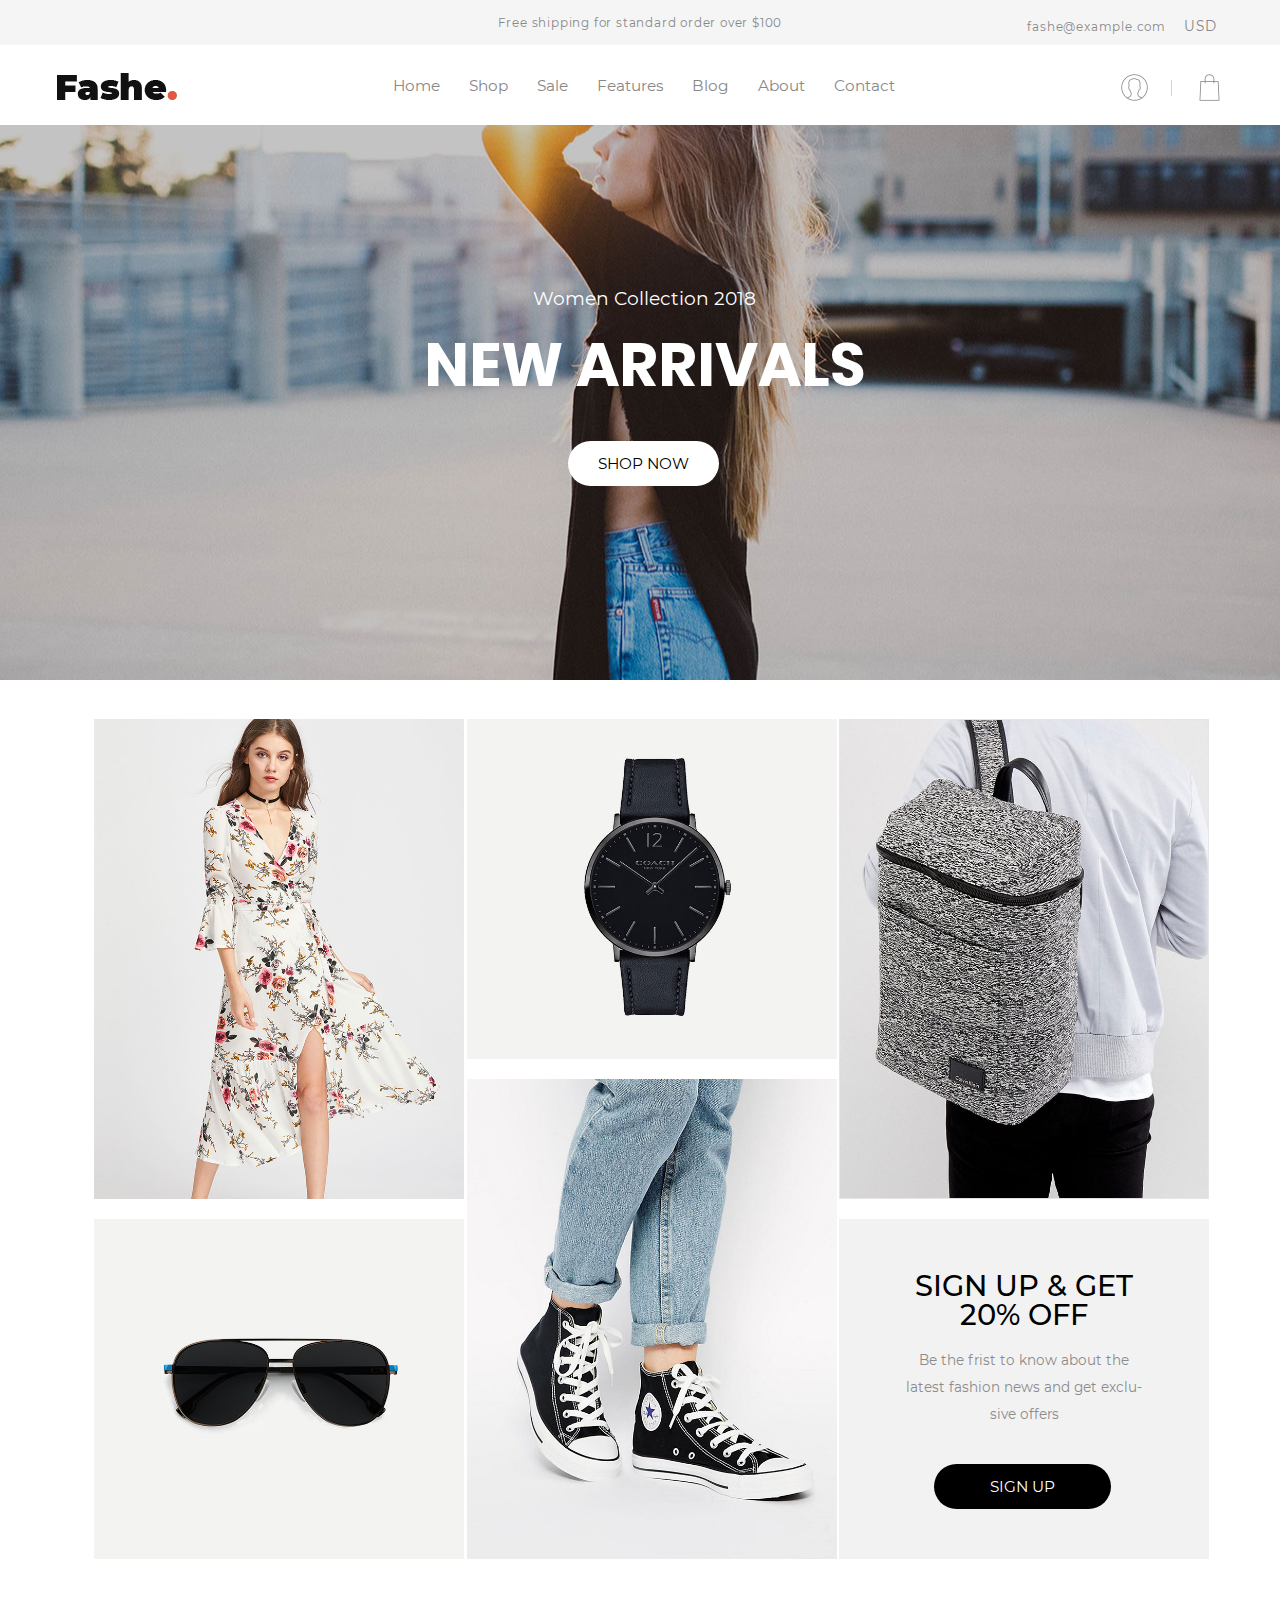
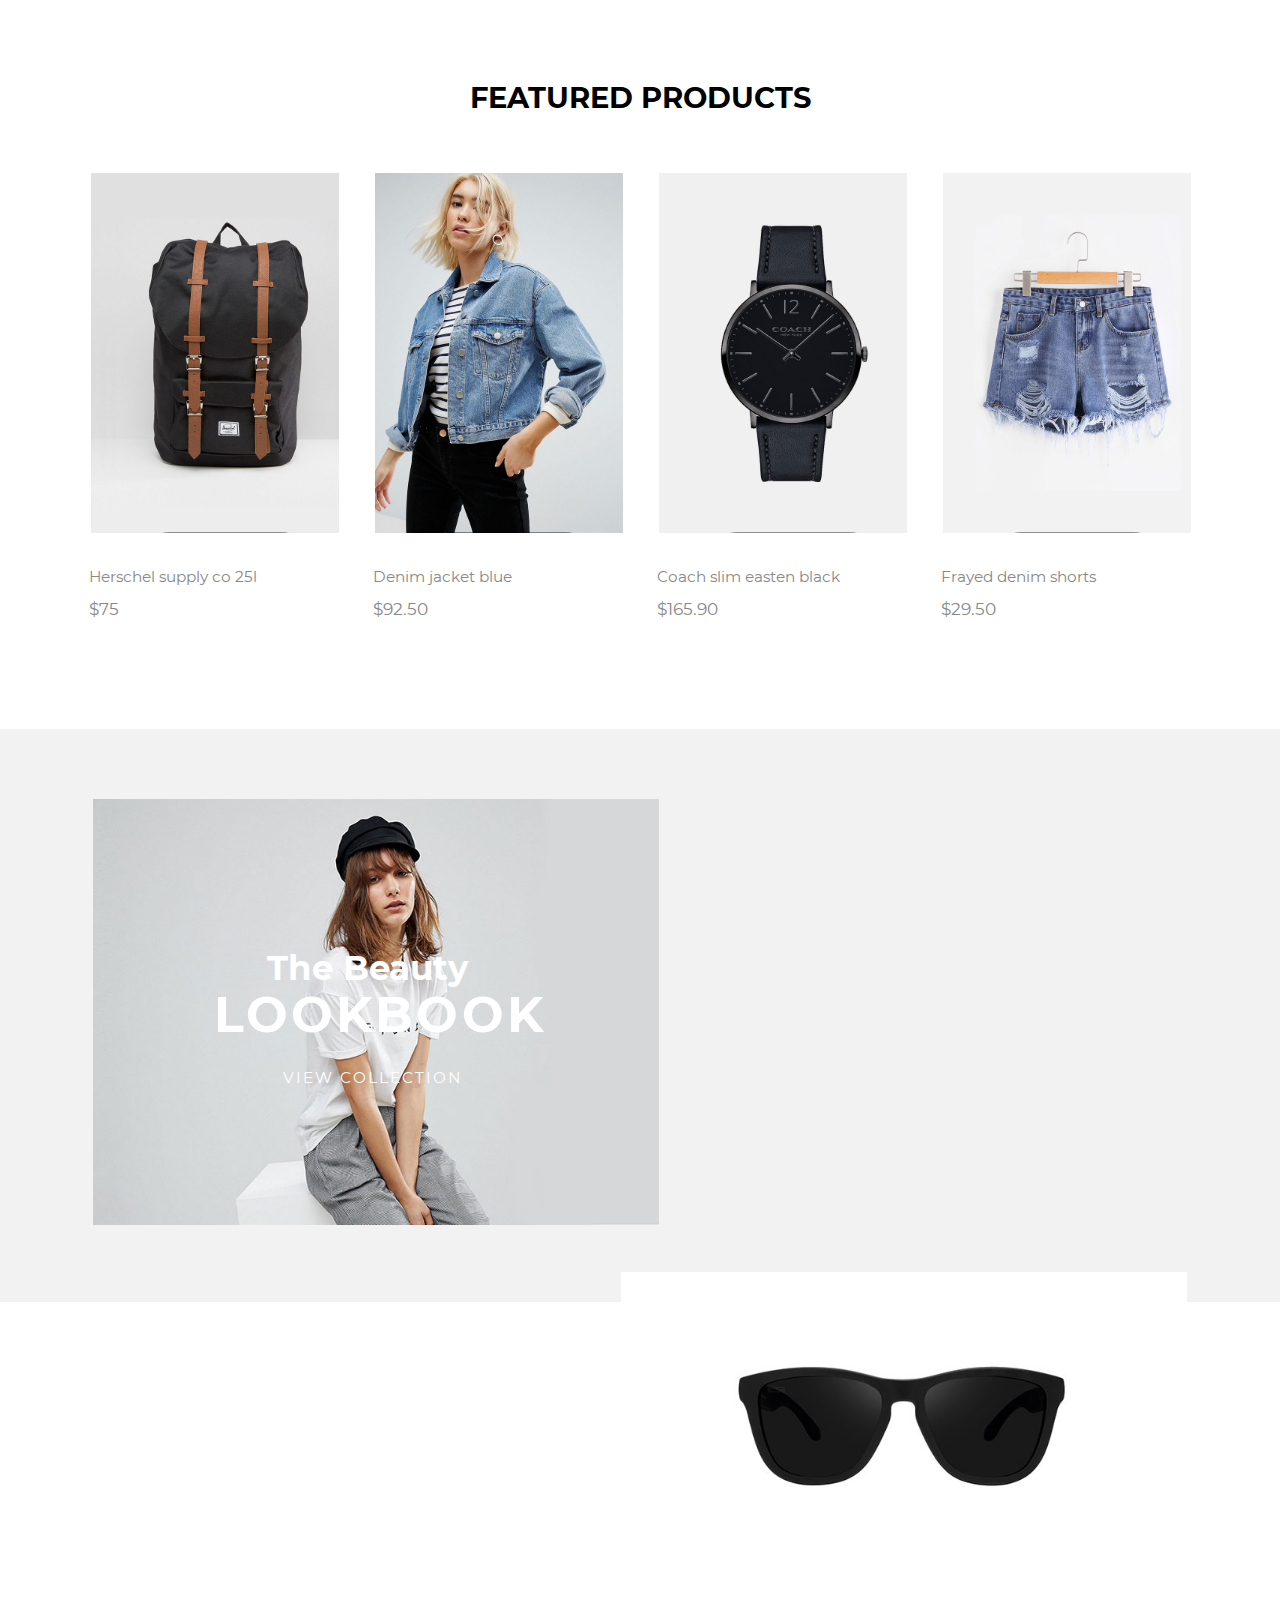
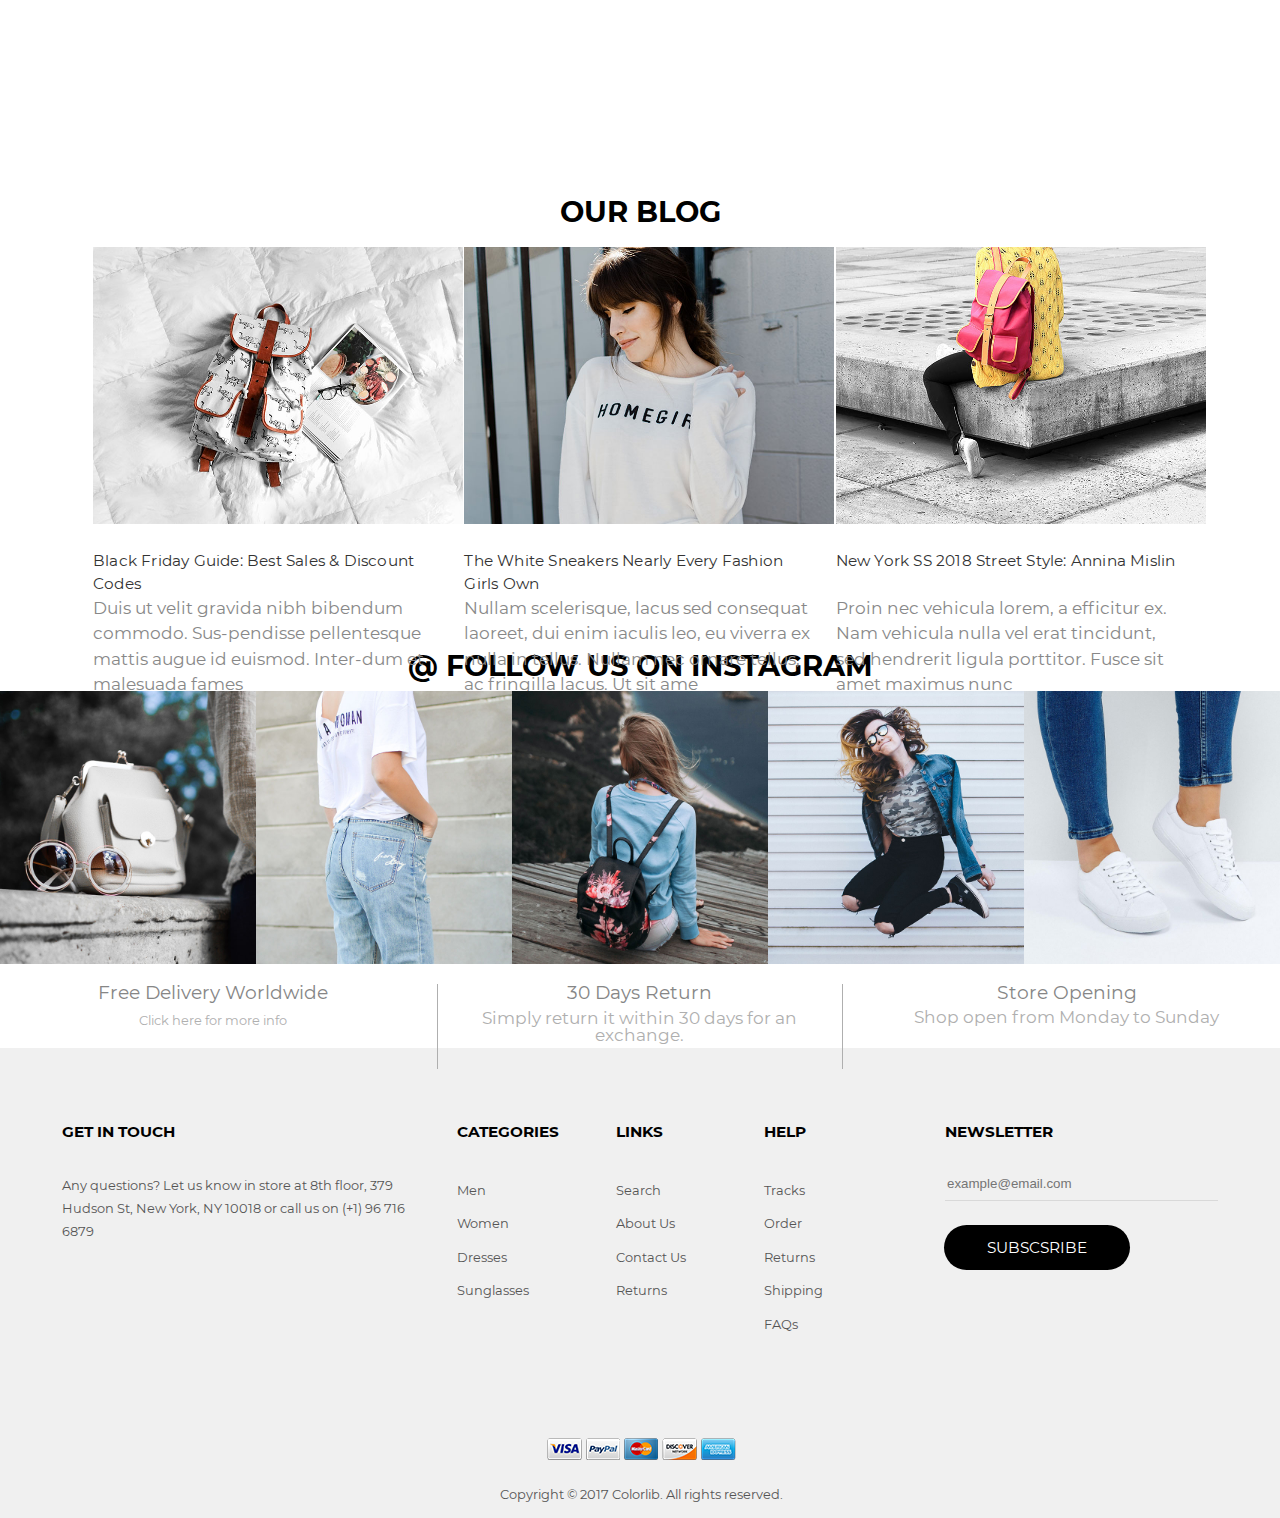
<file: index.html>
<!DOCTYPE html>
<html>

<head>
    <link rel="stylesheet" href="css/reset.css" type="text/css" />
    <link rel="stylesheet" href="css/layout.css" type="text/css" />
    <link rel="stylesheet" href="css/style.css" type="text/css" />
    <link rel="stylesheet" href="https://use.fontawesome.com/releases/v5.3.1/css/all.css" integrity="sha384-mzrmE5qonljUremFsqc01SB46JvROS7bZs3IO2EmfFsd15uHvIt+Y8vEf7N7fWAU"
        crossorigin="anonymous">
</head>

<body>
    <header id="topBar">
        <div class="container">
            <div class="row">
                <div class="col-2">
                    <div class="socialLinks">
                        <div class="row">
                            <a href="#"> <span class="fab fa-facebook-f"></span></a>
                            <a href="#"><span class="fab fa-instagram"></span></a>
                            <a href="#"> <span class="fab fa-pinterest-p"></span></a>
                            <a href="#"> <span class="fab fa-snapchat-ghost"></span></a>
                            <a href="#"><span class="fab fa-youtube"></span></a>
                        </div>
                    </div>
                </div>
                <div class="col-8 ">
                    <p>Free shipping for standard order over $100</p>
                </div>
                <div class="col-2">
                    <div class="sideItems">
                        <p> fashe@example.com </p>
                        <a href="#"><span> USD</span>
                            <i class="fas fa-angle-down"></i></a>
                        <div class="currency">

                        </div>
                    </div>
                </div>
            </div>
        </div>
        <div class="clear"></div>
    </header>
    <section id="nav-bar">
        <div class="container">
            <div class="nav">
                <div class="row">
                    <div class="col-2">
                        <a href="#"><img src="images/logo.png"></a>
                    </div>
                    <div class="col-8">
                        <ul>
                            <li><a href="#">Home</a>
                                <div class="otherMenu">
                                        <ul>
                                       <li><a href="#">Homepage V1</a></li>
                                       <li><a href="#">Homepage V2</a></li>
                                       <li><a href="#">Homepage V3</a></li>
                                  
                                        </ul>
                                    </div>
                            </li>
                            <li><a href="#">Shop</a></li>
                            <li><a href="#">Sale</a></li>
                            <li><a href="#">Features</a></li>
                            <li><a href="#">Blog</a></li>
                            <li><a href="#">About</a></li>
                            <li><a href="#">Contact</a></li>
                        </ul>
                    </div>
                   
                    <div class="col-2 ">
                        <a href="#"><img src="images/topicon.png"></a>
                        <a href="#"><img src="images/topicon2.png"></a>

                    </div>
                </div>
            </div>
        </div>
        <div class="clear"></div>
    </section>
    <section id="slider">
        <div class="container-fluid">
            <div class="leftRightBtns">
                <div class="container-fluid">
                    <div class="row">
                        <div class="col-1 ">
                            <div class="leftBtn">
                                <span class="fas fa-angle-left"></span>
                            </div>
                        </div>
                        <div class="col-1 pull-right">
                            <div class="rightBtn pull-right">
                                <span class="fas fa-angle-right"></span>
                            </div>
                        </div>
                    </div>
                    <div class="collections">
                        <span>Women Collection 2018</span>
                        <h2> New arrivals</h2>
                        <a href="#">shop now</a>
                    </div>
                </div>
            </div>
        </div>
        <div class="clear"></div>
    </section>
    <section id="productsTypes">
        <div class="container">
            <div class="products">
                <div class="row">
                    <div class="container">
                        <div class="col-4">
                            <div class="productItems">
                                <div class="col-12">
                                    <img src="images/productPhoto1.jpg">
                                    <a href="#">dresses</a>
                                </div>
                                <div class="col-12">
                                    <img src="images/productPhoto4.jpg">
                                    <a href="#">sunglasses</a>
                                </div>
                            </div>
                        </div>
                        <div class="col-4">
                            <div class="productItems2">
                                <div class="col-12">
                                    <img src="images/productPhoto2.jpg">
                                    <a href="#">watches</a>
                                </div>
                                <div class="col-12">
                                    <img src="images/productPhoto5.jpg">
                                    <a href="#">footerwear</a>
                                </div>
                            </div>
                        </div>
                        <div class="col-4">
                            <div class="productItems3">
                                <div class="col-12">
                                    <img src="images/productPhoto3.jpg">
                                    <a href="#">bags</a>
                                </div>
                                <div class="col-12">
                                    <h4>SIGN UP & GET <br/>20% OFF
                                    </h4>
                                    <p>Be the frist to know about the <br/> latest fashion news and get exclu-<br/>sive offers
                                    </p>
                                    <a href="#">sign up</a>
                                </div>
                            </div>
                        </div>
                    </div>
                </div>
            </div>
        </div>
        <div class="clear"></div>
    </section>
    <section id="productsHeading">
        <div class="container-fluid">
            <div class="row">
                <h3>featured products</h3>
            </div>
        </div>
        </div>
        </div>
        <div class="clear"></div>
    </section>
    <section id="featuredProducts">
        <div class="container">
            <div class="recomendedProducts">
                <div class="row">
                    <div class="col-3">
                        <div class="featuredarrow">
                            <span class="fas fa-angle-left"></span>
                            <span class="fas fa-angle-right"></span>
                        </div>
                        <div class="featuredPhotos">
                            <img src="images/featuredProduct1.jpg">
                            <i class="far fa-heart"></i>
                            <a href="#">add to card</a>
                            <div class="layout"></div>
                        </div>
                        <div class="featuredPhotosInfo">
                            <a href="#">Herschel supply co 25l</a> <br/>
                            <span>$75</span>
                        </div>
                    </div>
                    <div class="col-3">
                        <div class="featuredPhotos">
                              
                            <img src="images/featuredProduct2.jpg">
                            <i class="far fa-heart"></i>
                            <a href="#">add to card</a>
                            <div class="layout"></div>
                        </div>
                        <div class="featuredPhotosInfo">
                            <a href="#">Denim jacket blue</a> <br/>
                            <span>$92.50</span>
                        </div>
                    </div>
                    <div class="col-3">
                        <div class="featuredPhotos">

                            <img src="images/featuredProduct3.jpg">
                            <i class="far fa-heart"></i>
                            <a href="#">add to card</a>
                            <div class="layout"></div>
                        </div>
                        <div class="featuredPhotosInfo">
                            <a href="#">Coach slim easten black</a> <br/>
                            <span>$165.90</span>
                        </div>
                    </div>
                    <div class="col-3">
                        <div class="featuredPhotos">
                            <img src="images/featuredProduct4.jpg">
                            <i class="far fa-heart"></i>
                            <a href="#">add to card</a>
                            <div class="layout"></div>
                        </div>
                        <div class="featuredPhotosInfo">
                            <a href="#">Frayed denim shorts</a> <br/>
                            <span id=""> $29.50 </span>
                        </div>
                    </div>
                </div>
            </div>
        </div>
        <div class="clear"></div>
    </section>
    <section id="offers">
        <div class="container">
            <div class="offeredProducts">
                <div class="row">
                    <div class="col-6">
                        <img src="images/offers1.jpg">
                        <span>The Beauty </span> <br/>
                        <h3>LOOKBOOK</h3><br/>
                        <a href="#">VIEW COLLECTION</a><br/>
                    </div>
                    <div class="col-6 pull-right">
                        <img src="images/offers2.jpg">
                    </div>
                </div>
            </div>
        </div>
        <div class="clear"></div>
    </section>
    <section id="blogHeading">
        <div class="container-fluid">
            <div class="heading02">
                <div class="row">
                    <div class="col-12">
                        <h3>our blog</h3>
                    </div>
                </div>
            </div>
        </div>
        <div class="clear"></div>
    </section>
    <section id="blogItems">
        <div class="container">
            <div class="items">
                <div class="row">
                    <div class="col-4">
                        <div class="blogPhotos">
                            <img src="images/blogPhoto1.jpg">
                        </div>
                        <div class="featuredPhotosInfo">
                            <h4><a href="#">Black Friday Guide: Best Sales & Discount Codes</a></h4> <br/>
                            
                            <p target="_blank"> Duis ut velit gravida nibh bibendum commodo. Sus-pendisse pellentesque mattis
                                augue id euismod. Inter-dum et malesuada fames</p>
                        </div>
                    </div>
                    <div class="col-4">
                        <div class="blogPhotos">
                            <img src="images/blogPhoto2.jpg">
                        </div>
                        <h4><a href="#">The White Sneakers Nearly Every Fashion Girls Own</a></h4> <br/>
                      
                        <p target="_blank"> Nullam scelerisque, lacus sed consequat laoreet, dui enim iaculis leo, eu viverra
                            ex nulla in tellus. Nullam nec ornare tellus, ac fringilla lacus. Ut sit ame</p>
                    </div>
                    <div class="col-4">
                            <div class="blogPhotos">
                        <img src="images/blogPhoto3.jpg">
                    </div>
                        <h4><a href="#">New York SS 2018 Street Style: Annina Mislin</a></h4> <br/>
                       
                        <p target="_blank"> Proin nec vehicula lorem, a efficitur ex. Nam vehicula nulla vel erat tincidunt,
                            sed hendrerit ligula porttitor. Fusce sit amet maximus nunc</p>

                    </div>
                </div>
            </div>
        </div>
        <div class="clear"></div>
    </section>
    <section id="instagramHeading">
        <div class="container-fluid">
            <div class="heading03">
                <div class="row">
                    <div class="col-12">
                        <h3>@ FOLLOW US ON INSTAGRAM</h3>
                    </div>
                </div>
            </div>
        </div>
        <div class="clear"></div>
    </section>
    <section id="instagram">
        <div class="container-fluid">
            <div class="instaPhotos">
                <div class="row">
                    <div class="col-2 baba">

                        <img src="images/instaPhoto1.jpg">
                        <div class="layout2 ">
                            <p> Nullam scelerisque, lacus sed consequat laoreet, dui enim iaculis leo, eu viverra ex nulla
                                in tellus. Nullam nec ornare tellus, ac fringilla lacus. Ut sit amet enim orci. Nam eget
                                metus elit.
                            </p>
                        </div>

                    </div>


                </div>

                <div class="col-2  baba">
                    <img src="images/instaPhoto2.jpg">
                    <div class="layout2 ">
                        <p> Nullam scelerisque, lacus sed consequat laoreet, dui enim iaculis leo, eu viverra ex nulla in
                            tellus. Nullam nec ornare tellus, ac fringilla lacus. Ut sit amet enim orci. Nam eget metus elit.
                        </p>
                    </div>
                </div>
                <div class="col-2  baba">
                    <img src="images/instaPhoto3.jpg">
                    <div class="layout2 ">
                        <p> Nullam scelerisque, lacus sed consequat laoreet, dui enim iaculis leo, eu viverra ex nulla in
                            tellus. Nullam nec ornare tellus, ac fringilla lacus. Ut sit amet enim orci. Nam eget metus elit.
                        </p>
                    </div>
                </div>
                <div class="col-2  baba">
                    <img src="images/instaPhoto4.jpg">
                    <div class="layout2 ">
                        <p> Nullam scelerisque, lacus sed consequat laoreet, dui enim iaculis leo, eu viverra ex nulla in
                            tellus. Nullam nec ornare tellus, ac fringilla lacus. Ut sit amet enim orci. Nam eget metus elit.
                        </p>
                    </div>
                </div>
                <div class="col-2  baba">
                    <img src="images/instaPhoto5.jpg">
                    <div class="layout2 ">
                        <p> Nullam scelerisque, lacus sed consequat laoreet, dui enim iaculis leo, eu viverra ex nulla in
                            tellus. Nullam nec ornare tellus, ac fringilla lacus. Ut sit amet enim orci. Nam eget metus elit.
                        </p>
                    </div>
                </div>
            </div>
        </div>
        </div>
        </div>
        <div class="clear"></div>
    </section>
    <section id="shopInfo">
        <div class="contianer">
            <div class="info">
                <div class="row">
                    <div class="col-4">
                        <h4>Free Delivery Worldwide</h4>
                        <a href="#">Click here for more info</a>
                    </div>
                    <div class="col-4">
                        <h4>30 Days Return</h4>
                        <span>Simply return it within 30 days for an exchange.</span>
                    </div>
                    <div class="col-4">
                        <h4>Store Opening</h4>
                        <span>Shop open from Monday to Sunday</span>
                    </div>
                </div>
            </div>
        </div>
        <div class="clear"></div>
    </section>
    <footer id="footBar">
        <div class="container">
            <div class="footBarInfo">
                <div class="row">
                    <div class="col-4">
                        <h4> GET IN TOUCH</h4>
                        <p>Any questions? Let us know in store at 8th floor, 379 <br/> Hudson St, New York, NY 10018 or call
                            us on (+1) 96 716 6879
                        </p>
                        <a href> <span class="fab fa-facebook-f"></span></a>
                        <a href><span class="fab fa-instagram"></span></a>
                        <a href> <span class="fab fa-pinterest-p"></span></a>
                        <a href> <span class="fab fa-snapchat-ghost"></span></a>
                        <a href><span class="fab fa-youtube"></span></a>
                    </div>
                    <div class="col-1">
                        <ul>
                            <h4>CATEGORIES</h4>
                            <li><a href="#">Men</a></li>
                            <li><a href="#">Women</a></li>
                            <li><a href="#">Dresses</a></li>
                            <li><a href="#">Sunglasses</a></li>
                        </ul>
                    </div>
                    <div class="col-1">
                        <h4>LINKS</h4>
                        <ul>
                            <li><a href="#">Search</a></li>
                            <li><a href="#">About Us</a></li>
                            <li><a href="#">Contact Us</a></li>
                            <li><a href="#">Returns</a></li>
                        </ul>
                    </div>
                    <div class="col-1">
                        <h4>HELP</h4>
                        <ul>
                            <li><a href="#">Tracks Order</a></li>
                            <li><a href="#">Returns</a></li>
                            <li><a href="#">Shipping</a></li>
                            <li><a href="#">FAQs</a></li>
                        </ul>
                    </div>
                    <div class="col-3 pull-right">
                        <h4> NEWSLETTER</h4>
                        <form id="subscribeForm">
                            <input type="email" value="" type="text" name="email" placeholder="example@email.com"> <br/>
                            <form id="subscribeForm">
                                <button type="subscribeForm" form="data"> subscsribe</button>
                            </form>
                    </div>
                </div>
                <div class=" row">
                    <div class="col-12">
                        <img src="images/visa.png">
                        <img src="images/paypal.png">
                        <img src="images/mastercard.png">
                        <img src="images/discover.png">
                        <img src="images/express.png">
                        <br/>
                        <p>Copyright © 2017 Colorlib. All rights reserved.</p>
                    </div>
                </div>
            </div>
        </div>
        <div class="clear"></div>
    </footer>

</body>

</html>
</file>
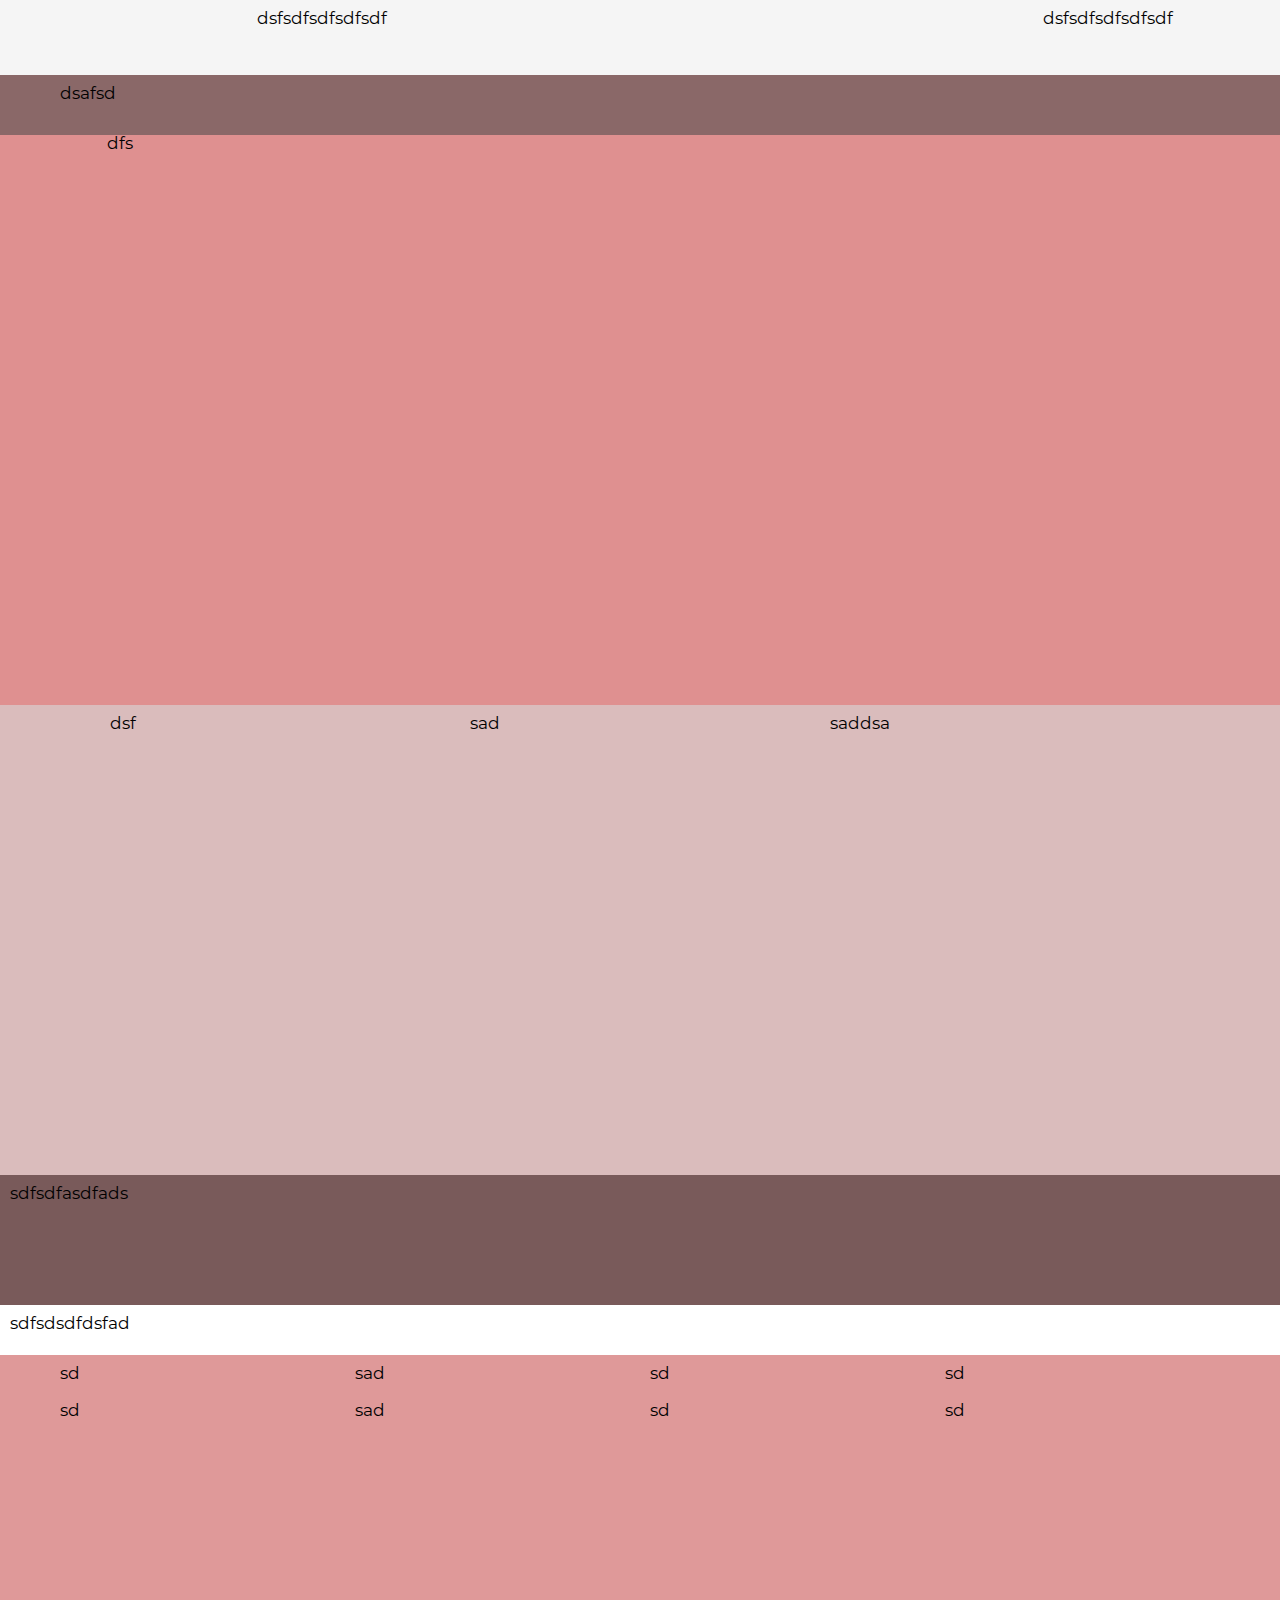
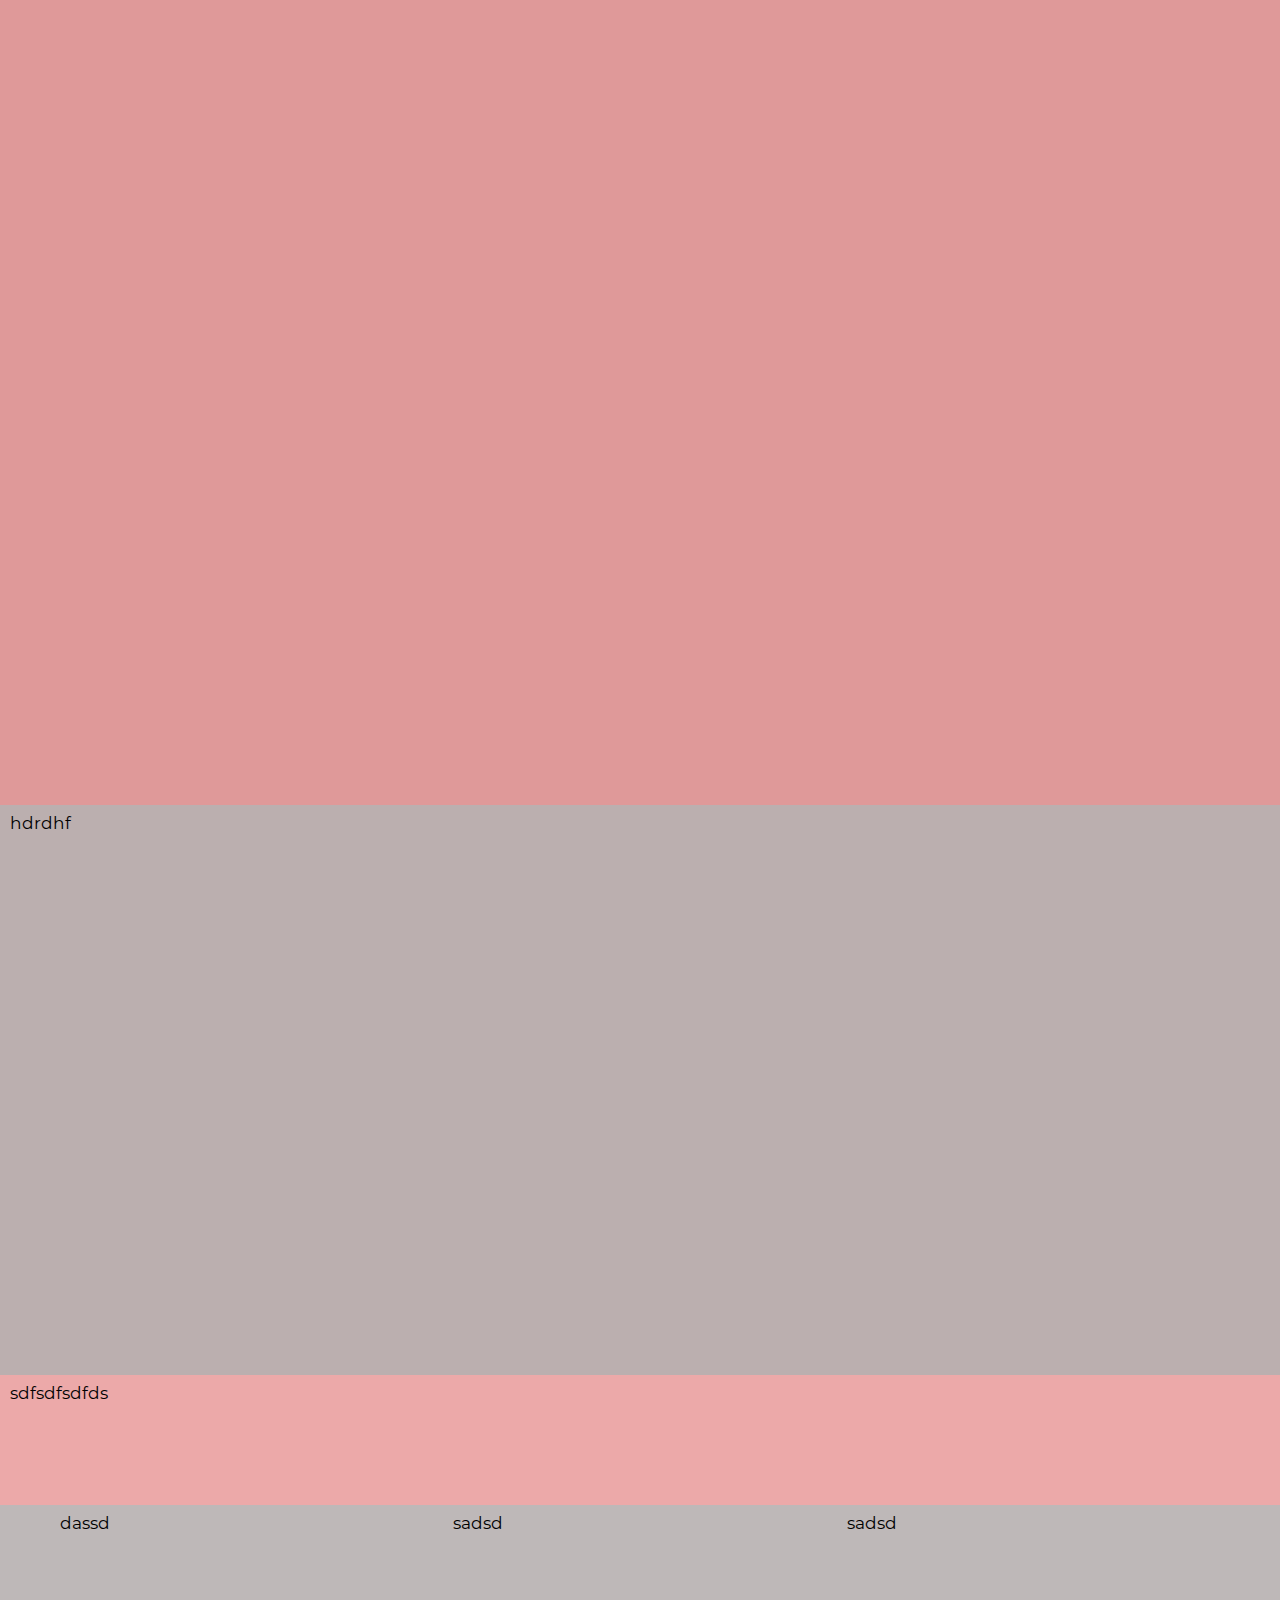
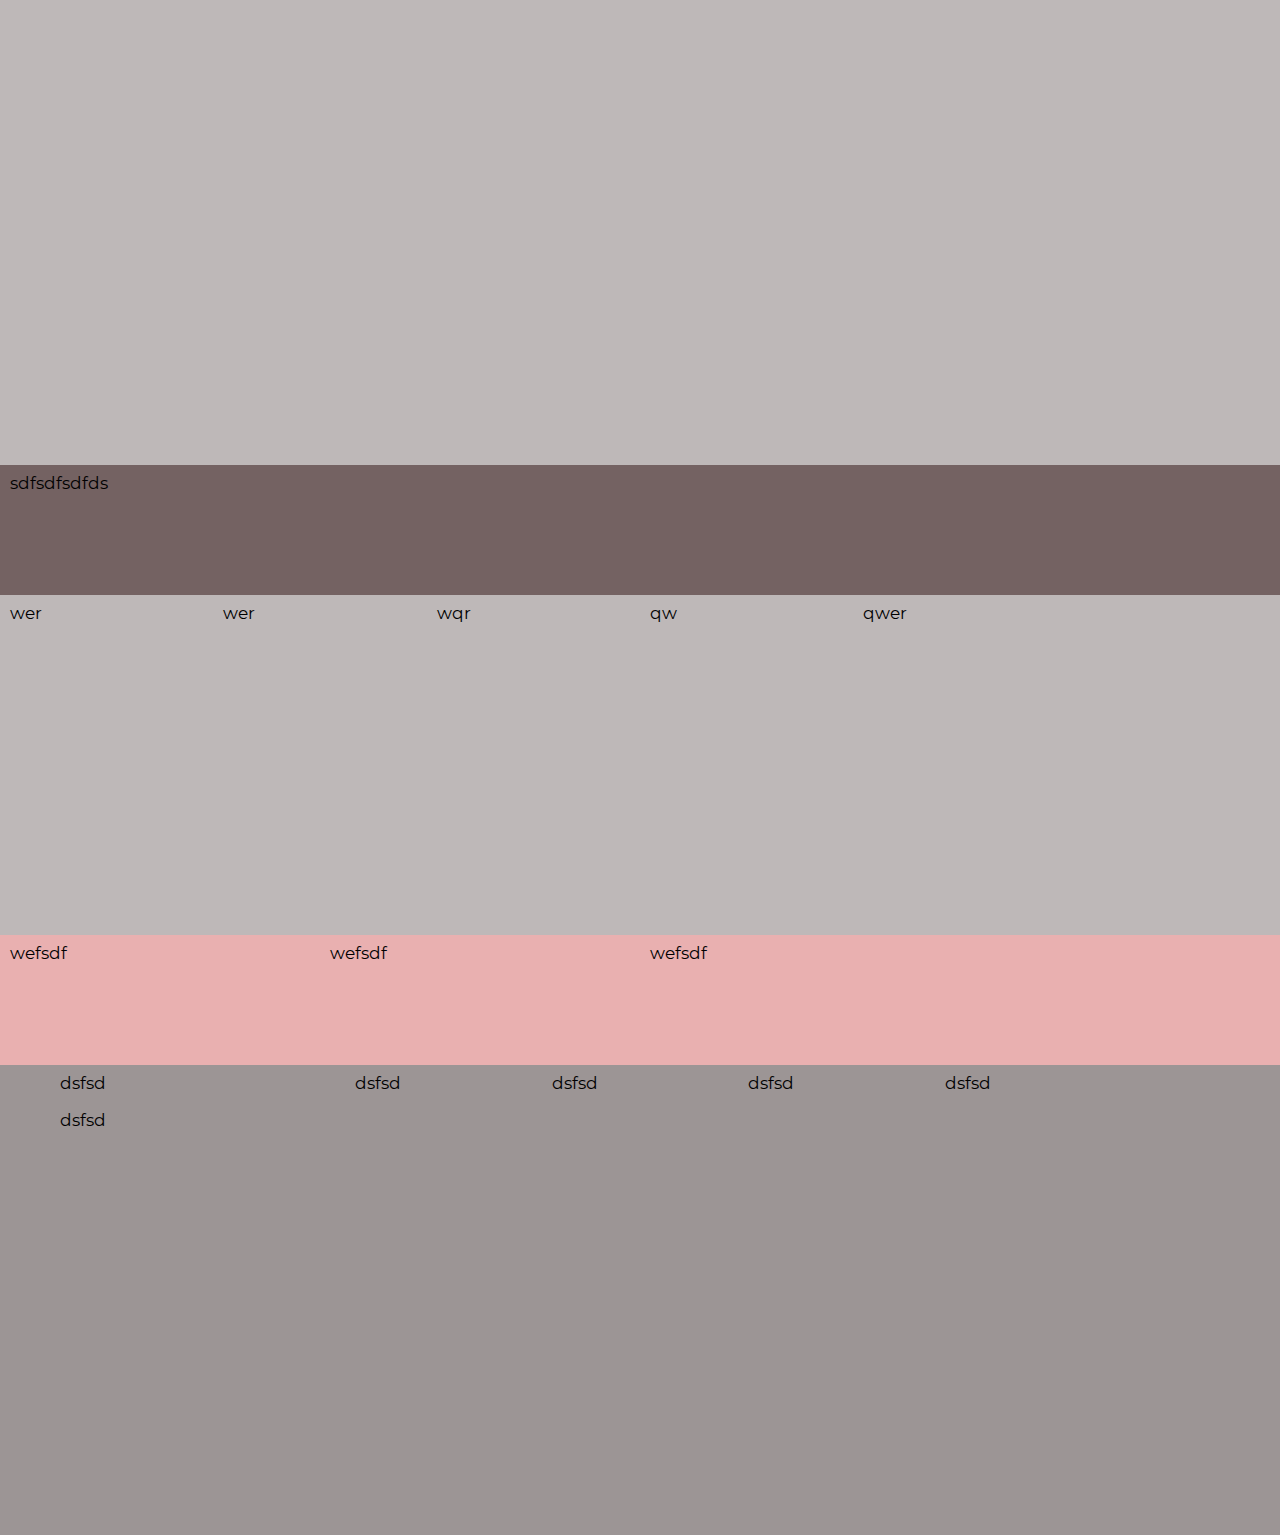
<file: index2.html>
<!doctype <!DOCTYPE html>
<html>
<head>
        <link rel="stylesheet"   href="css/reset.css" type="text/css"/>
        <link rel="stylesheet"   href="css/layout.css" type="text/css" />
        <link rel="stylesheet"   href="css/style.css" type="text/css" />
        <link rel="stylesheet" href="https://use.fontawesome.com/releases/v5.3.1/css/all.css" integrity="sha384-mzrmE5qonljUremFsqc01SB46JvROS7bZs3IO2EmfFsd15uHvIt+Y8vEf7N7fWAU" crossorigin="anonymous">
</head>
<body>
 <header id="TopBar-2">
   <div class="container">
           <div class="row">
                <div class="col-2">
                  <div class="socialLinks-2">
                     <div class="row">
                       <span class="fab fa-facebook-f"></span>
                           <span class="fab fa-instagram"></span>
                             <span class="fab fa-pinterest-p"></span>
                           <span class="fab fa-snapchat-ghost"></span>
                       <span class="fab fa-youtube"></span>    
                     </div>         
                   </div>
                 </div>
             </div>
                <div class="col-8 ">
                    <p>dsfsdfsdfsdfsdf</p>
                </div>
                <div class="col-2">
                    <p>dsfsdfsdfsdfsdf</p>
                </div>                
           </div>
       </div>
   <div class="clear"></div>
</header>
<section id="nav-bar-2" >
    <div class="container">
         <div class="nav-2">
          <div class="row">
            <div class="col-12">
                dsafsd
            </div>
          </div>
        </div> 
    </div>
 <div class="clear"></div>
</section>
<section id="slider-2">
   <div class="container-fluid">
       <div class="leftRightBtns-2">
         <div class="container-fluid">
             <div class="row">
                <div class="col-1 ">
                  <div class="leftBtn-2">
                       <span class="fas fa-angle-left"></span>
                  </div>
                </div>
                <div class="col-1 pull-right">
                    <div class="rightBtn-2 pull-right">
                       <span class="fas fa-angle-right"></span> 
                    </div>
                </div>
                <div class="collections-2">dfs</div>                    
            </div>              
         </div>            
       </div>
   </div>
  <div class="clear"></div>
 </section>
 <section id="productsTypes-2">
 <div class="container">
     <div class="proudcts-2">     
         <div class="row">           
             <div class="container">
                 <div class="col-4">dsf</div>
                 <div class="col-4">sad</div>
                 <div class="col-4">saddsa</div>
             </div>
         </div>
      </div>
   </div>
 <div class="clear"></div>
 </section>
 <section id="productsHeading-2">
  <div class="container-fluid">
      <div class="row">
          <div class="heading01-2">
              <div class="col-12">
                  sdfsdfasdfads
              </div>
          </div>
      </div>
  </div>
<div class="clear"></div>
</section>
 <section id="ourProductsBar">
    <div class="container-fluid">
        <div class="Bar">
            <div class="row">
                <div class="col-12">
                    sdfsdsdfdsfad
                </div>
            </div>
        </div>
    </div>
 </section>
 <section id="goods">
  <div class="container">
   <div class="goodsTypes">
     <div class="row">
        <div class="col-3">sd</div>
        <div class="col-3">sad</div>
        <div class="col-3">sd</div>
        <div class="col-3">sd</div>
     </div>
     <div class="row">
        <div class="col-3">sd</div>
        <div class="col-3">sad</div>
        <div class="col-3">sd</div>
        <div class="col-3">sd</div>
     </div>
  </div>
</div>
<div class="clear"></div>
</section>
 <section id="video">
   <div class="container-fluid">
       <div class="videoPlay">
           <div class="row">
               <div class="col-12">
                   hdrdhf
               </div>
           </div>
       </div>
   </div>
 </section>
 <section id="blogHeading-2">
        <div class="container-fluid">
            <div class="heading02">
               <div class="row">                                
                  <div class="col-12">
                      sdfsdfsdfds
                  </div>
              </div>
            </div>
        </div>
        <div class="clear"></div>
        </section>
        <section id="blogItems-2">
            <div class="container">
               <div class="items">
                    <div class="row">                                      
                        <div class="col-4">dassd</div>
                        <div class="col-4">sadsd</div>
                        <div class="col-4">sadsd</div>
                    </div>
                </div>
            </div>
            <div class="clear"></div>
            </section>
            <section id="instagramHeading-2">
                <div class="container-fluid">
                    <div class="heading03">
                        <div class="row">
                          <div class="col-12">
                              sdfsdfsdfds
                           </div>
                         </div>
                    </div>
                </div>
                 <div class="clear"></div>
                </section>
                <section id="instagram-2">
                    <div class="container-fluid">
                        <div class="instaPhotos">
                          <div class="row">
                            <div class="col-2">wer</div>
                            <div class="col-2">wer</div>
                            <div class="col-2">wqr</div>
                            <div class="col-2">qw</div>
                            <div class="col-2">qwer</div>
                          </div>
                        </div>
                      </div>
                    </div>
                    <div class="clear"></div>
                    </section>
                    <section id="shopInfo-2">
                        <div class="contianer">
                           <div class="info">
                            <div class="row">
                                <div class="col-3">wefsdf</div>
                                <div class="col-3">wefsdf</div>
                                <div class="col-3">wefsdf</div>
                            </div>
                          </div> 
                        </div>
                        <div class="clear"></div>
                        </section>
                        <footer id="footBar-2">
                            <div class="container">
                                <div class="footBarInfo">
                                    <div class="row">
                                        <div class="col-3">dsfsd</div>
                                        <div class="col-2">dsfsd</div>
                                        <div class="col-2">dsfsd</div>
                                        <div class="col-2">dsfsd</div>
                                        <div class="col-3">dsfsd</div>
                                    </div>
                                    <div class=" row">
                                        <div class="col-12">dsfsd</div>
                                    </div>
                                </div>
                            </div>
                            <div class="clear"></div>
                        </footer>

</body>
</html>
</file>
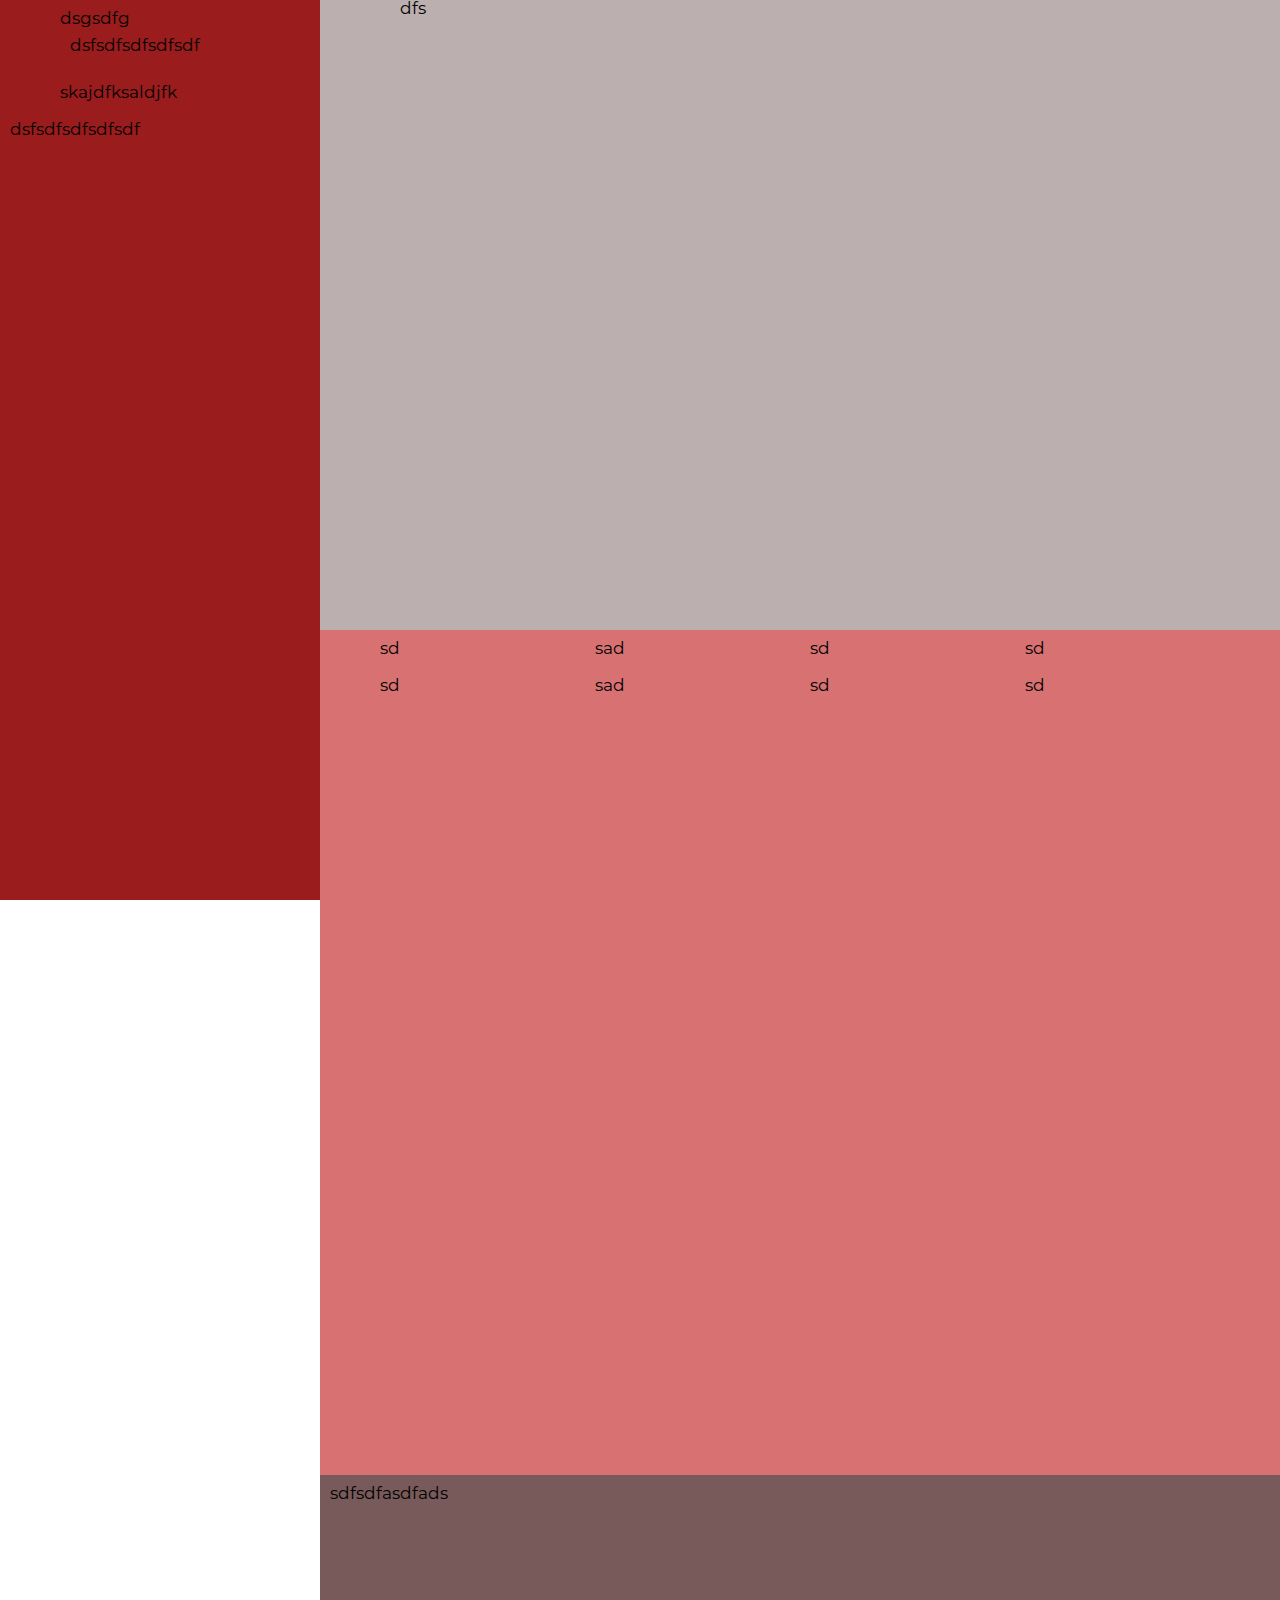
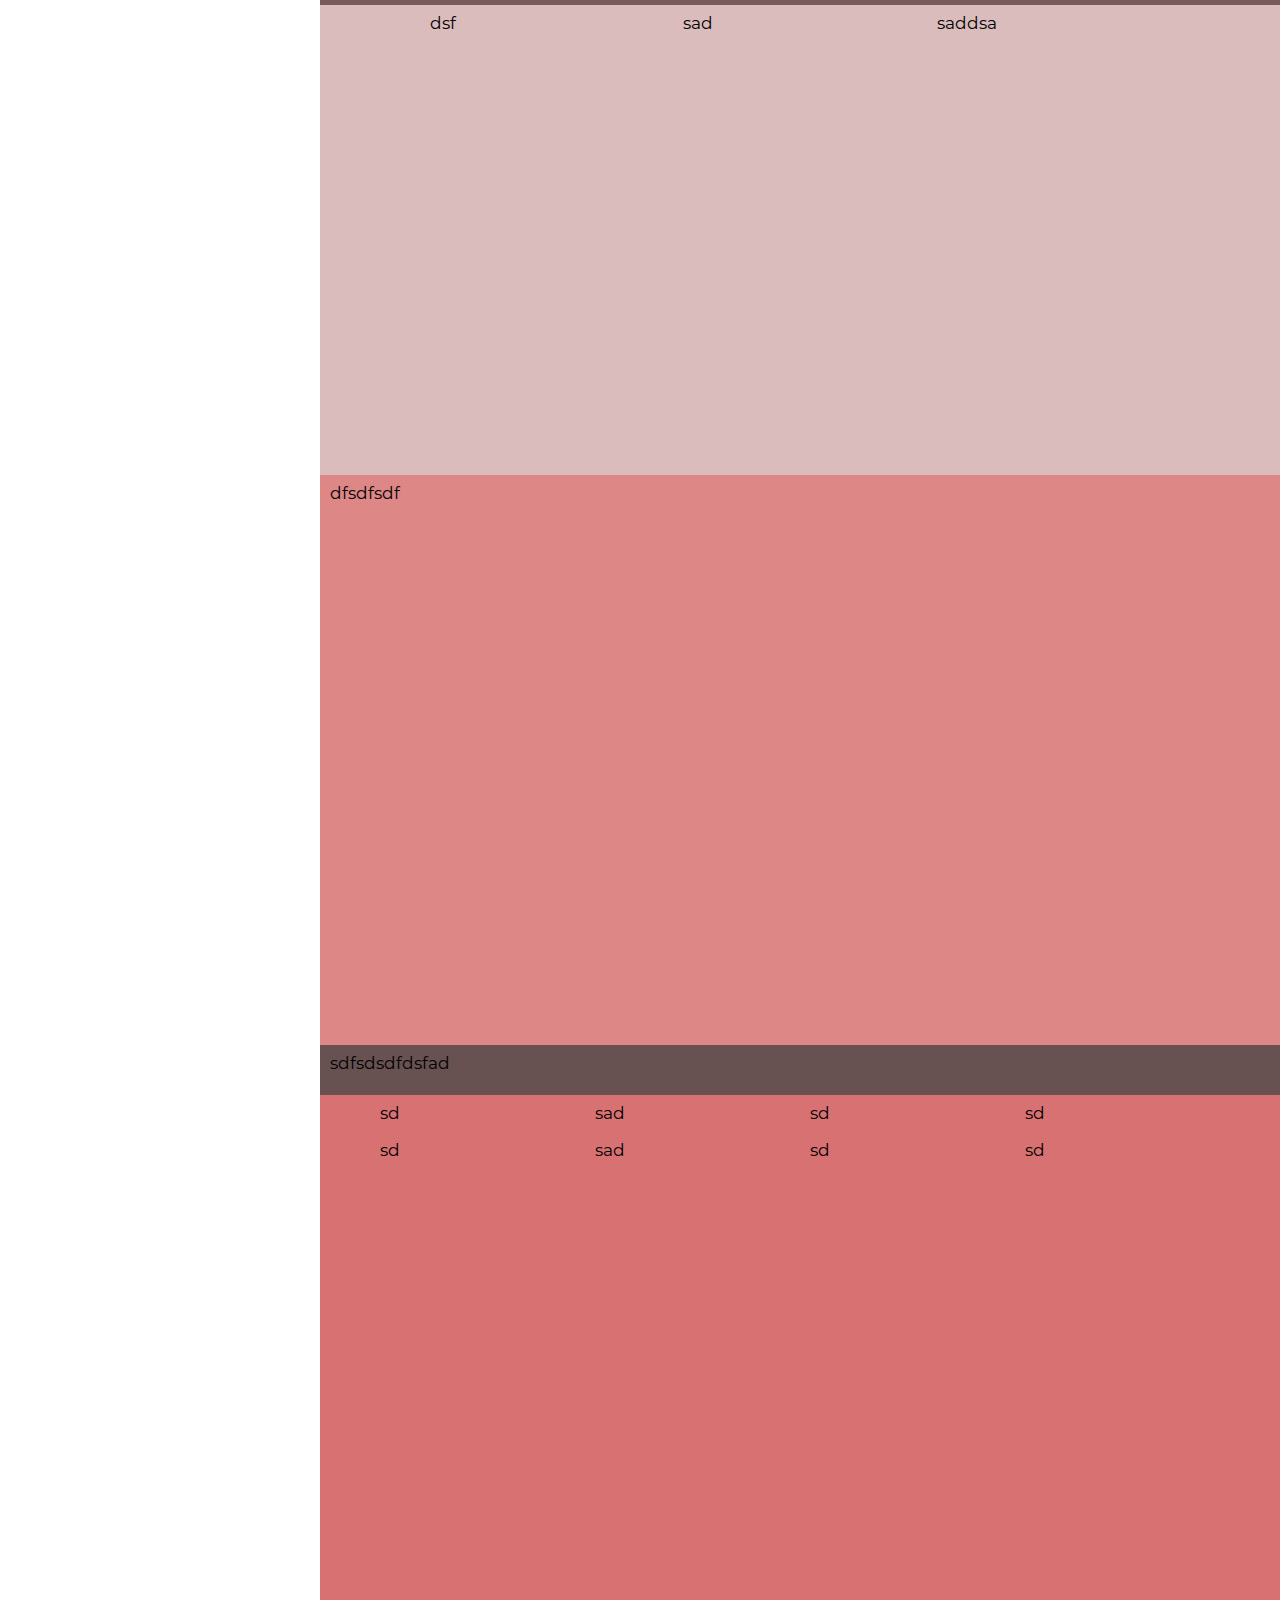
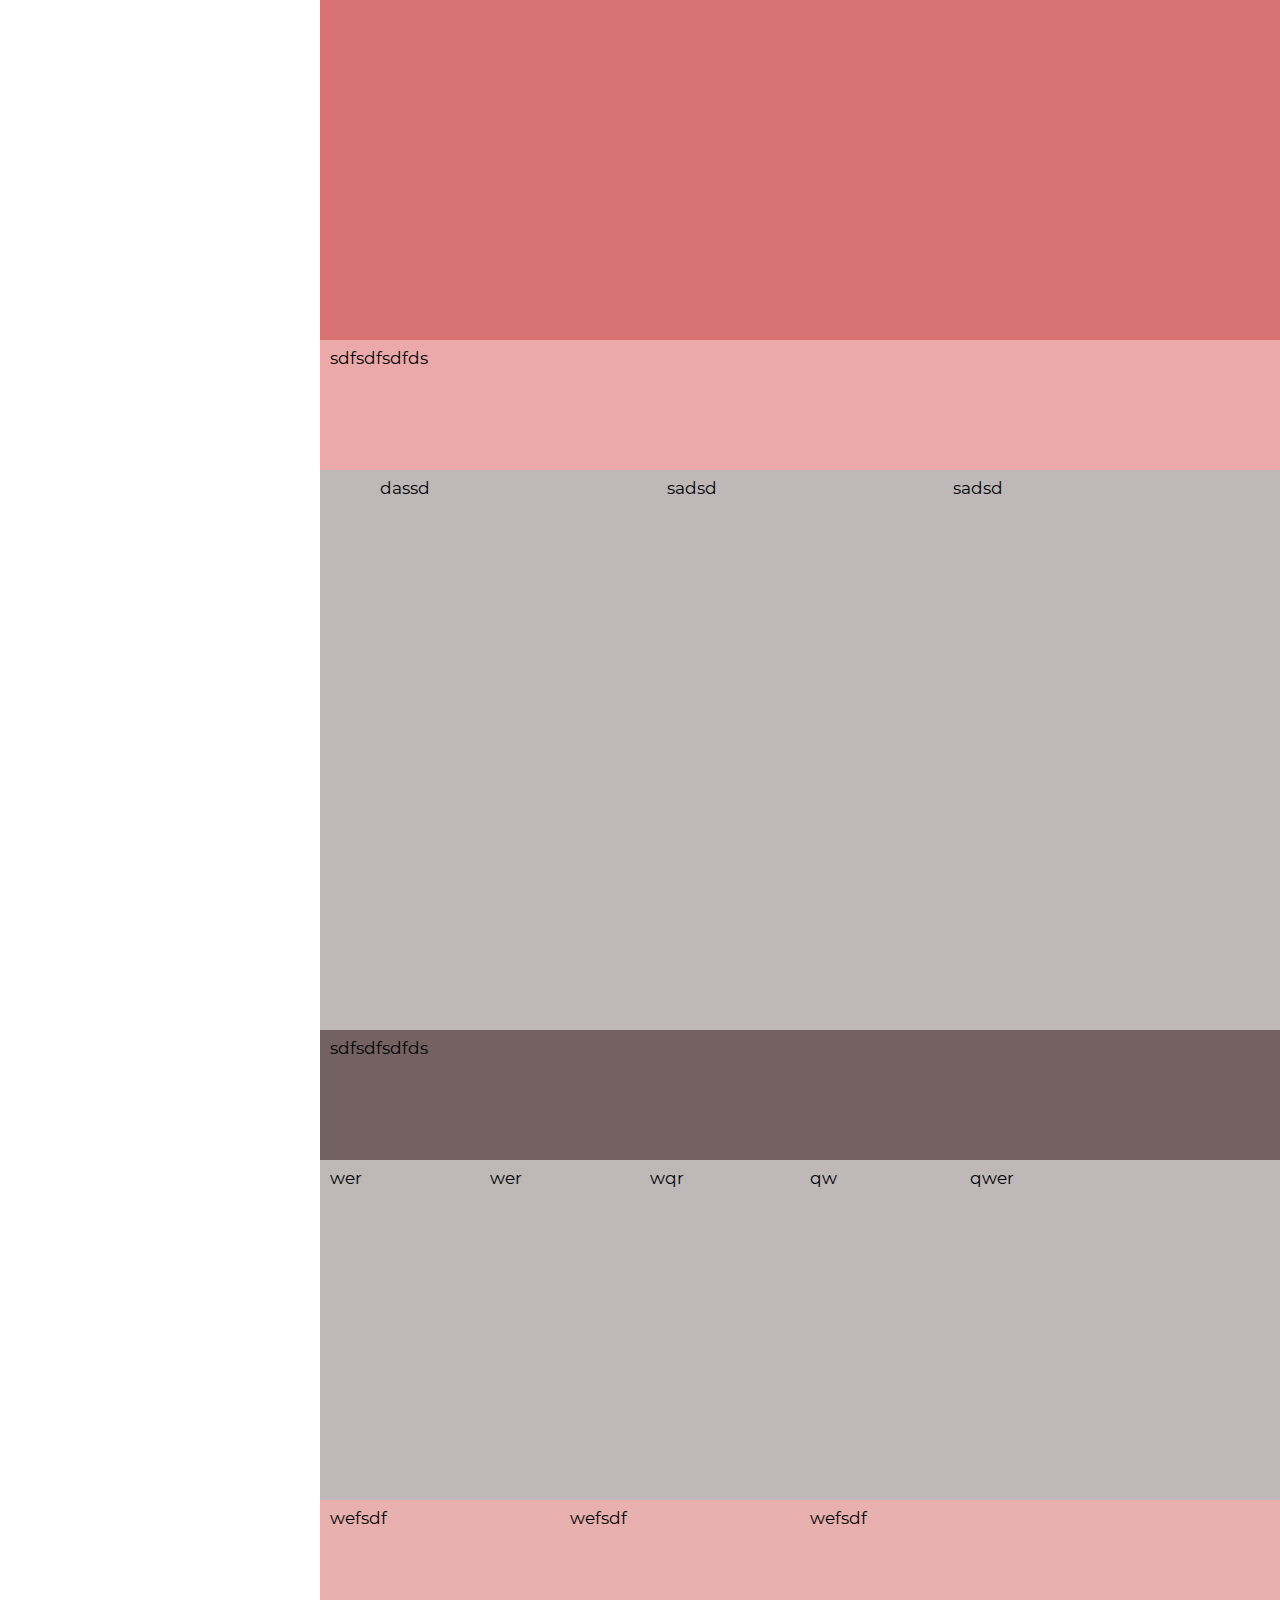
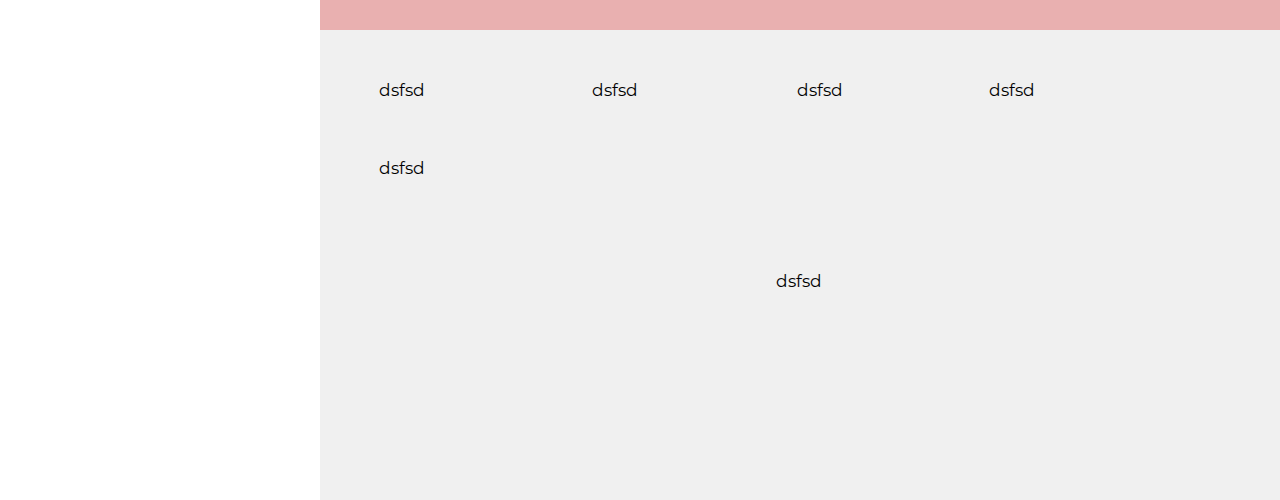
<file: index3.html>
<!DOCTYPE html>
<html>
<head>
    <link rel="stylesheet"   href="css/reset.css" type="text/css"/>
    <link rel="stylesheet"   href="css/layout.css" type="text/css" />
    <link rel="stylesheet"   href="css/style.css" type="text/css" />
    <link rel="stylesheet" href="https://use.fontawesome.com/releases/v5.3.1/css/all.css" integrity="sha384-mzrmE5qonljUremFsqc01SB46JvROS7bZs3IO2EmfFsd15uHvIt+Y8vEf7N7fWAU" crossorigin="anonymous">
</head>
<body>
<header id="sideBar">
 <div class="container">
         <div class="row">
              <div class="col-12">
                  <div class="logo">
                      dsgsdfg
                  </div>
                  <div clss="icons"></div>
                     <div class="col-12">
                         <p>dsfsdfsdfsdfsdf</p>
                     </div> 
                 </div>
                 <div class="menu">
                      <div class="col-12">
                         skajdfksaldjfk
                      </div>
                 </div>
                <div class="socialLinks-3">
                   <div class="row">
                     <span class="fab fa-facebook-f"></span>
                         <span class="fab fa-instagram"></span>
                           <span class="fab fa-pinterest-p"></span>
                         <span class="fab fa-snapchat-ghost"></span>
                     <span class="fab fa-youtube"></span>    
                   </div>         
                 </div>
               </div>
           </div>
              <div class="col-2">
                  <p>dsfsdfsdfsdfsdf</p>
              </div>                
         </div>
     </div>
 <div class="clear"></div>
 </header>
 <section class="marginContainer">
 <section id="slider-3">
 <div class="container-fluid">
     <div class="leftRightBtns">
       <div class="container-fluid">
           <div class="row">
              <div class="col-1 ">
                <div class="leftBtn">
                     <span class="fas fa-angle-left"></span>
                </div>
              </div>
              <div class="col-1 pull-right">
                  <div class="rightBtn pull-right">
                     <span class="fas fa-angle-right"></span> 
                  </div>
              </div>
              <div class="collections-3">dfs</div>                    
          </div>              
       </div>            
     </div>
 </div>
<div class="clear"></div>
</section>
<section id="goods-3">
  <div class="container">
   <div class="goodsTypes">
     <div class="row">
        <div class="col-3">sd</div>
        <div class="col-3">sad</div>
        <div class="col-3">sd</div>
        <div class="col-3">sd</div>
     </div>
     <div class="row">
        <div class="col-3">sd</div>
        <div class="col-3">sad</div>
        <div class="col-3">sd</div>
        <div class="col-3">sd</div>
     </div>
  </div>
</div>
<div class="clear"></div>
</section>
<section id="productsHeading-3">
  <div class="container-fluid">
      <div class="row">
          <div class="heading01">
              <div class="col-12">
                  sdfsdfasdfads
              </div>
          </div>
      </div>
  </div>
<div class="clear"></div>
</section>
<section id="productsTypes-3">
 <div class="container">
     <div class="proudcts-2">     
         <div class="row">           
             <div class="container">
                 <div class="col-4">dsf</div>
                 <div class="col-4">sad</div>
                 <div class="col-4">saddsa</div>
             </div>
         </div>
      </div>
   </div>
 <div class="clear"></div>
 </section>
 <section id="offers-3">
<div class="container-fluid">
    <div class="offers-3-slide">
        <div class="col-12">
            dfsdfsdf
        </div>
    </div>
</div>
 </section>
 <section id="ourProductsBar-3">
        <div class="container-fluid">
            <div class="Bar">
                <div class="row">
                    <div class="col-12">
                        sdfsdsdfdsfad
                    </div>
                </div>
            </div>
        </div>
     </section>
     <section id="goods-3">
      <div class="container">
       <div class="goodsTypes">
         <div class="row">
            <div class="col-3">sd</div>
            <div class="col-3">sad</div>
            <div class="col-3">sd</div>
            <div class="col-3">sd</div>
         </div>
         <div class="row">
            <div class="col-3">sd</div>
            <div class="col-3">sad</div>
            <div class="col-3">sd</div>
            <div class="col-3">sd</div>
         </div>
      </div>
    </div>
    <div class="clear"></div>
    </section>
    <section id="blogHeading-3">
            <div class="container-fluid">
                <div class="heading02">
                   <div class="row">                                
                      <div class="col-12">
                          sdfsdfsdfds
                      </div>
                  </div>
                </div>
            </div>
            <div class="clear"></div>
            </section>
            <section id="blogItems-3">
                <div class="container">
                   <div class="items">
                        <div class="row">                                      
                            <div class="col-4">dassd</div>
                            <div class="col-4">sadsd</div>
                            <div class="col-4">sadsd</div>
                        </div>
                    </div>
                </div>
                <div class="clear"></div>
                </section>
                <section id="instagramHeading-3">
                    <div class="container-fluid">
                        <div class="heading03">
                            <div class="row">
                              <div class="col-12">
                                  sdfsdfsdfds
                               </div>
                             </div>
                        </div>
                    </div>
                     <div class="clear"></div>
                    </section>
                    <section id="instagram-3">
                        <div class="container-fluid">
                            <div class="instaPhotos">
                              <div class="row">
                                <div class="col-2">wer</div>
                                <div class="col-2">wer</div>
                                <div class="col-2">wqr</div>
                                <div class="col-2">qw</div>
                                <div class="col-2">qwer</div>
                              </div>
                            </div>
                          </div>
                        </div>
                        <div class="clear"></div>
                        </section>
                        <section id="shopInfo-3">
                            <div class="contianer">
                               <div class="info">
                                <div class="row">
                                    <div class="col-3">wefsdf</div>
                                    <div class="col-3">wefsdf</div>
                                    <div class="col-3">wefsdf</div>
                                </div>
                              </div> 
                            </div>
                            <div class="clear"></div>
                            </section>
                            <footer id="footBar">
                                <div class="container">
                                    <div class="footBarInfo">
                                        <div class="row">
                                            <div class="col-3">dsfsd</div>
                                            <div class="col-2">dsfsd</div>
                                            <div class="col-2">dsfsd</div>
                                            <div class="col-2">dsfsd</div>
                                            <div class="col-3">dsfsd</div>
                                        </div>
                                        <div class=" row">
                                            <div class="col-12">dsfsd</div>
                                        </div>
                                    </div>
                                </div>
                                <div class="clear"></div>
                            </footer>
                              </section>

</body>
</html>
</file>
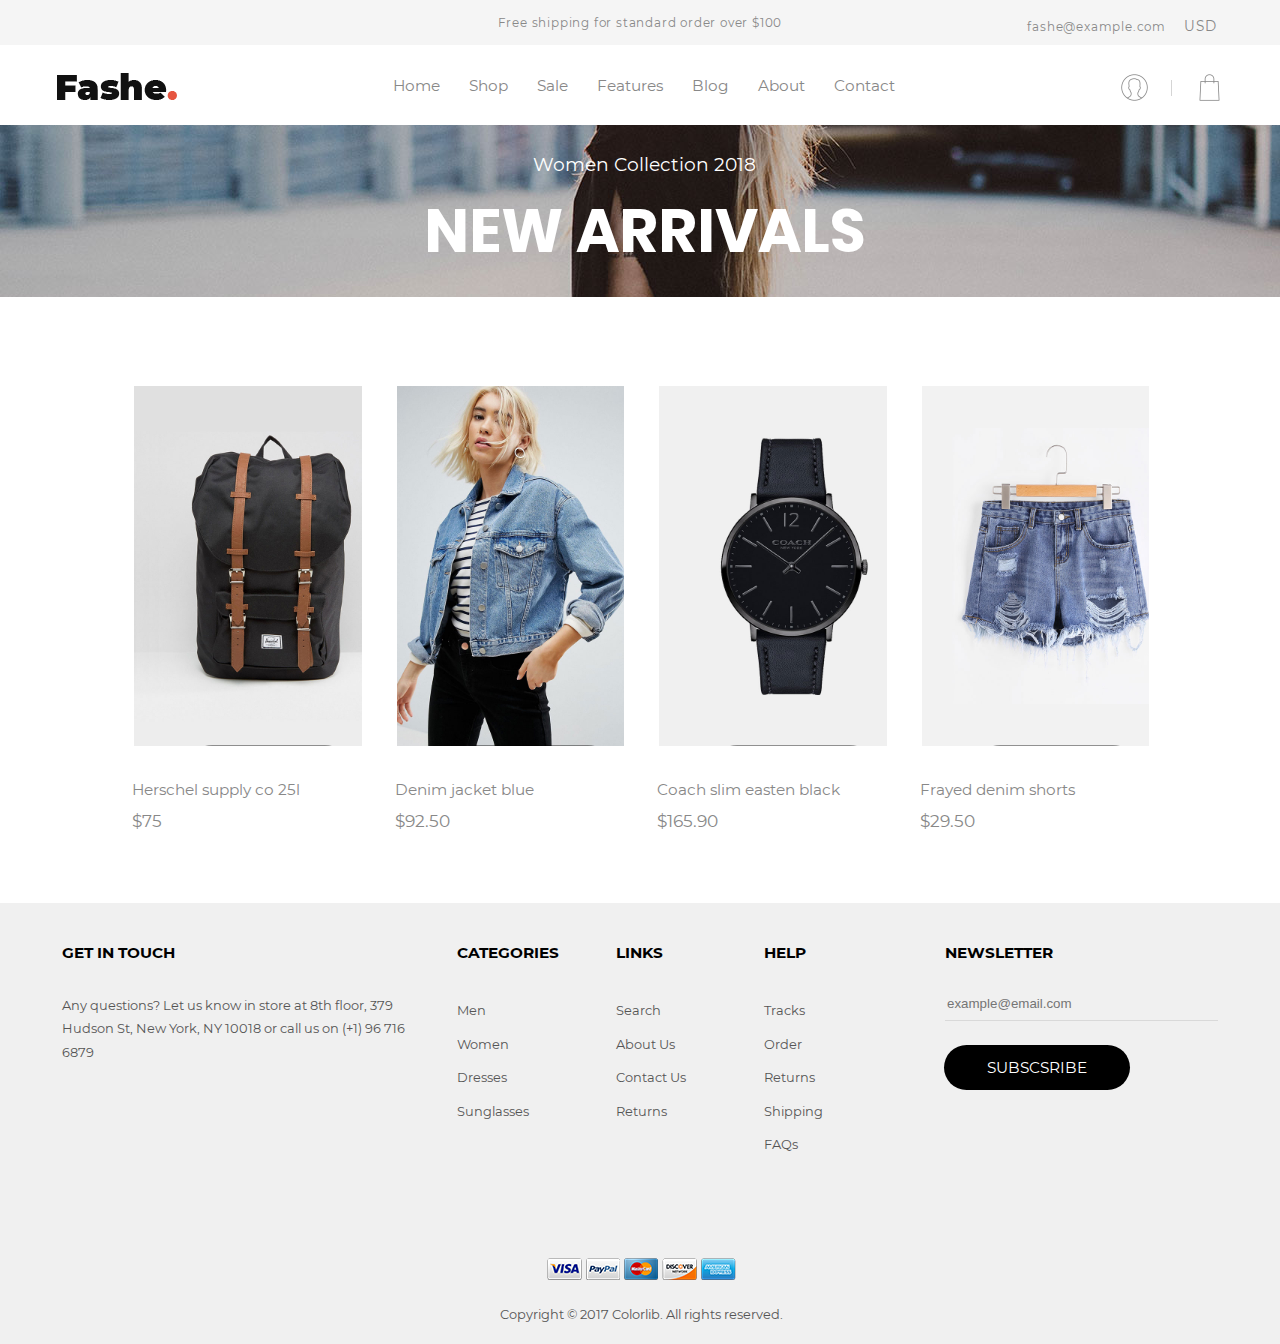
<file: index4.html>
<!DOCTYPE html>
<html>

<head>
    <link rel="stylesheet" href="css/reset.css" type="text/css" />
    <link rel="stylesheet" href="css/layout.css" type="text/css" />
    <link rel="stylesheet" href="css/style.css" type="text/css" />
    <link rel="stylesheet"  href="css/shop.css" type="text/css">
    <link rel="stylesheet" href="https://use.fontawesome.com/releases/v5.3.1/css/all.css" integrity="sha384-mzrmE5qonljUremFsqc01SB46JvROS7bZs3IO2EmfFsd15uHvIt+Y8vEf7N7fWAU"
        crossorigin="anonymous">
</head>

<body>
    <header id="topBar">
        <div class="container">
            <div class="row">
                <div class="col-2">
                    <div class="socialLinks">
                        <div class="row">
                            <a href="#"> <span class="fab fa-facebook-f"></span></a>
                            <a href="#"><span class="fab fa-instagram"></span></a>
                            <a href="#"> <span class="fab fa-pinterest-p"></span></a>
                            <a href="#"> <span class="fab fa-snapchat-ghost"></span></a>
                            <a href="#"><span class="fab fa-youtube"></span></a>
                        </div>
                    </div>
                </div>
                <div class="col-8 ">
                    <p>Free shipping for standard order over $100</p>
                </div>
                <div class="col-2">
                    <div class="sideItems">
                        <p> fashe@example.com </p>
                        <a href="#"><span> USD</span>
                            <i class="fas fa-angle-down"></i></a>
                        <div class="currency">

                        </div>
                    </div>
                </div>
            </div>
        </div>
        <div class="clear"></div>
    </header>
    <section id="nav-bar">
        <div class="container">
            <div class="nav">
                <div class="row">
                    <div class="col-2">
                        <a href="#"><img src="images/logo.png"></a>
                    </div>
                    <div class="col-8">
                        <ul>
                            <li><a href="#">Home</a>
                                <div class="otherMenu">
                                        <ul>
                                       <li><a href="#">Homepage V1</a></li>
                                       <li><a href="#">Homepage V2</a></li>
                                       <li><a href="#">Homepage V3</a></li>
                                  
                                        </ul>
                                    </div>
                            </li>
                            <li><a href="#">Shop</a></li>
                            <li><a href="#">Sale</a></li>
                            <li><a href="#">Features</a></li>
                            <li><a href="#">Blog</a></li>
                            <li><a href="#">About</a></li>
                            <li><a href="#">Contact</a></li>
                        </ul>
                    </div>
                   
                    <div class="col-2 ">
                        <a href="#"><img src="images/topicon.png"></a>
                        <a href="#"><img src="images/topicon2.png"></a>

                    </div>
                </div>
            </div>
        </div>
        <div class="clear"></div>
    </section>
       
    <section id="slider">
            <div class="container-fluid">
                <div class="leftRightBtns">
                    <div class="container-fluid">
                        <div class="row">
                            <div class="col-1 ">
                                <div class="leftBtn">
                                   
                                </div>
                            </div>
                            <div class="col-1 pull-right">
                                <div class="rightBtn pull-right">
                                    
                                </div>
                            </div>
                        </div>
                        <div class="collections">
                            <span>Women Collection 2018</span>
                            <h2> New arrivals</h2>
                            
                        </div>
                    </div>
                </div>
            </div>
            <div class="clear"></div>
        </section>
        <section id="featuredProducts">
                <div class="container">
                    <div class="recomendedProducts">
                        <div class="row">
                            <div class="col-3">
                                <div class="featuredarrow">
                                    <span class="fas fa-angle-left"></span>
                                    <span class="fas fa-angle-right"></span>
                                </div>
                                <div class="featuredPhotos">
                                    <img src="images/featuredProduct1.jpg">
                                    <i class="far fa-heart"></i>
                                    <a href="#">add to card</a>
                                    <div class="layout"></div>
                                </div>
                                <div class="featuredPhotosInfo">
                                    <a href="#">Herschel supply co 25l</a> <br/>
                                    <span>$75</span>
                                </div>
                            </div>
                            <div class="col-3">
                                <div class="featuredPhotos">
                                      
                                    <img src="images/featuredProduct2.jpg">
                                    <i class="far fa-heart"></i>
                                    <a href="#">add to card</a>
                                    <div class="layout"></div>
                                </div>
                                <div class="featuredPhotosInfo">
                                    <a href="#">Denim jacket blue</a> <br/>
                                    <span>$92.50</span>
                                </div>
                            </div>
                            <div class="col-3">
                                <div class="featuredPhotos">
        
                                    <img src="images/featuredProduct3.jpg">
                                    <i class="far fa-heart"></i>
                                    <a href="#">add to card</a>
                                    <div class="layout"></div>
                                </div>
                                <div class="featuredPhotosInfo">
                                    <a href="#">Coach slim easten black</a> <br/>
                                    <span>$165.90</span>
                                </div>
                            </div>
                            <div class="col-3">
                                <div class="featuredPhotos">
                                    <img src="images/featuredProduct4.jpg">
                                    <i class="far fa-heart"></i>
                                    <a href="#">add to card</a>
                                    <div class="layout"></div>
                                </div>
                                <div class="featuredPhotosInfo">
                                    <a href="#">Frayed denim shorts</a> <br/>
                                    <span id=""> $29.50 </span>
                                </div>
                            </div>
                        </div>
                    </div>
                </div>
                <div class="clear"></div>
            </section>>
                   
<footer id="footBar">
        <div class="container">
            <div class="footBarInfo">
                <div class="row">
                    <div class="col-4">
                        <h4> GET IN TOUCH</h4>
                        <p>Any questions? Let us know in store at 8th floor, 379 <br/> Hudson St, New York, NY 10018 or call
                            us on (+1) 96 716 6879
                        </p>
                        <a href> <span class="fab fa-facebook-f"></span></a>
                        <a href><span class="fab fa-instagram"></span></a>
                        <a href> <span class="fab fa-pinterest-p"></span></a>
                        <a href> <span class="fab fa-snapchat-ghost"></span></a>
                        <a href><span class="fab fa-youtube"></span></a>
                    </div>
                    <div class="col-1">
                        <ul>
                            <h4>CATEGORIES</h4>
                            <li><a href="#">Men</a></li>
                            <li><a href="#">Women</a></li>
                            <li><a href="#">Dresses</a></li>
                            <li><a href="#">Sunglasses</a></li>
                        </ul>
                    </div>
                    <div class="col-1">
                        <h4>LINKS</h4>
                        <ul>
                            <li><a href="#">Search</a></li>
                            <li><a href="#">About Us</a></li>
                            <li><a href="#">Contact Us</a></li>
                            <li><a href="#">Returns</a></li>
                        </ul>
                    </div>
                    <div class="col-1">
                        <h4>HELP</h4>
                        <ul>
                            <li><a href="#">Tracks Order</a></li>
                            <li><a href="#">Returns</a></li>
                            <li><a href="#">Shipping</a></li>
                            <li><a href="#">FAQs</a></li>
                        </ul>
                    </div>
                    <div class="col-3 pull-right">
                        <h4> NEWSLETTER</h4>
                        <form id="subscribeForm">
                            <input type="email" value="" type="text" name="email" placeholder="example@email.com"> <br/>
                            <form id="subscribeForm">
                                <button type="subscribeForm" form="data"> subscsribe</button>
                            </form>
                    </div>
                </div>
                <div class=" row">
                    <div class="col-12">
                        <img src="images/visa.png">
                        <img src="images/paypal.png">
                        <img src="images/mastercard.png">
                        <img src="images/discover.png">
                        <img src="images/express.png">
                        <br/>
                        <p>Copyright © 2017 Colorlib. All rights reserved.</p>
                    </div>
                </div>
            </div>
        </div>
        <div class="clear"></div>
    </footer>

</body>

</html>
</file>
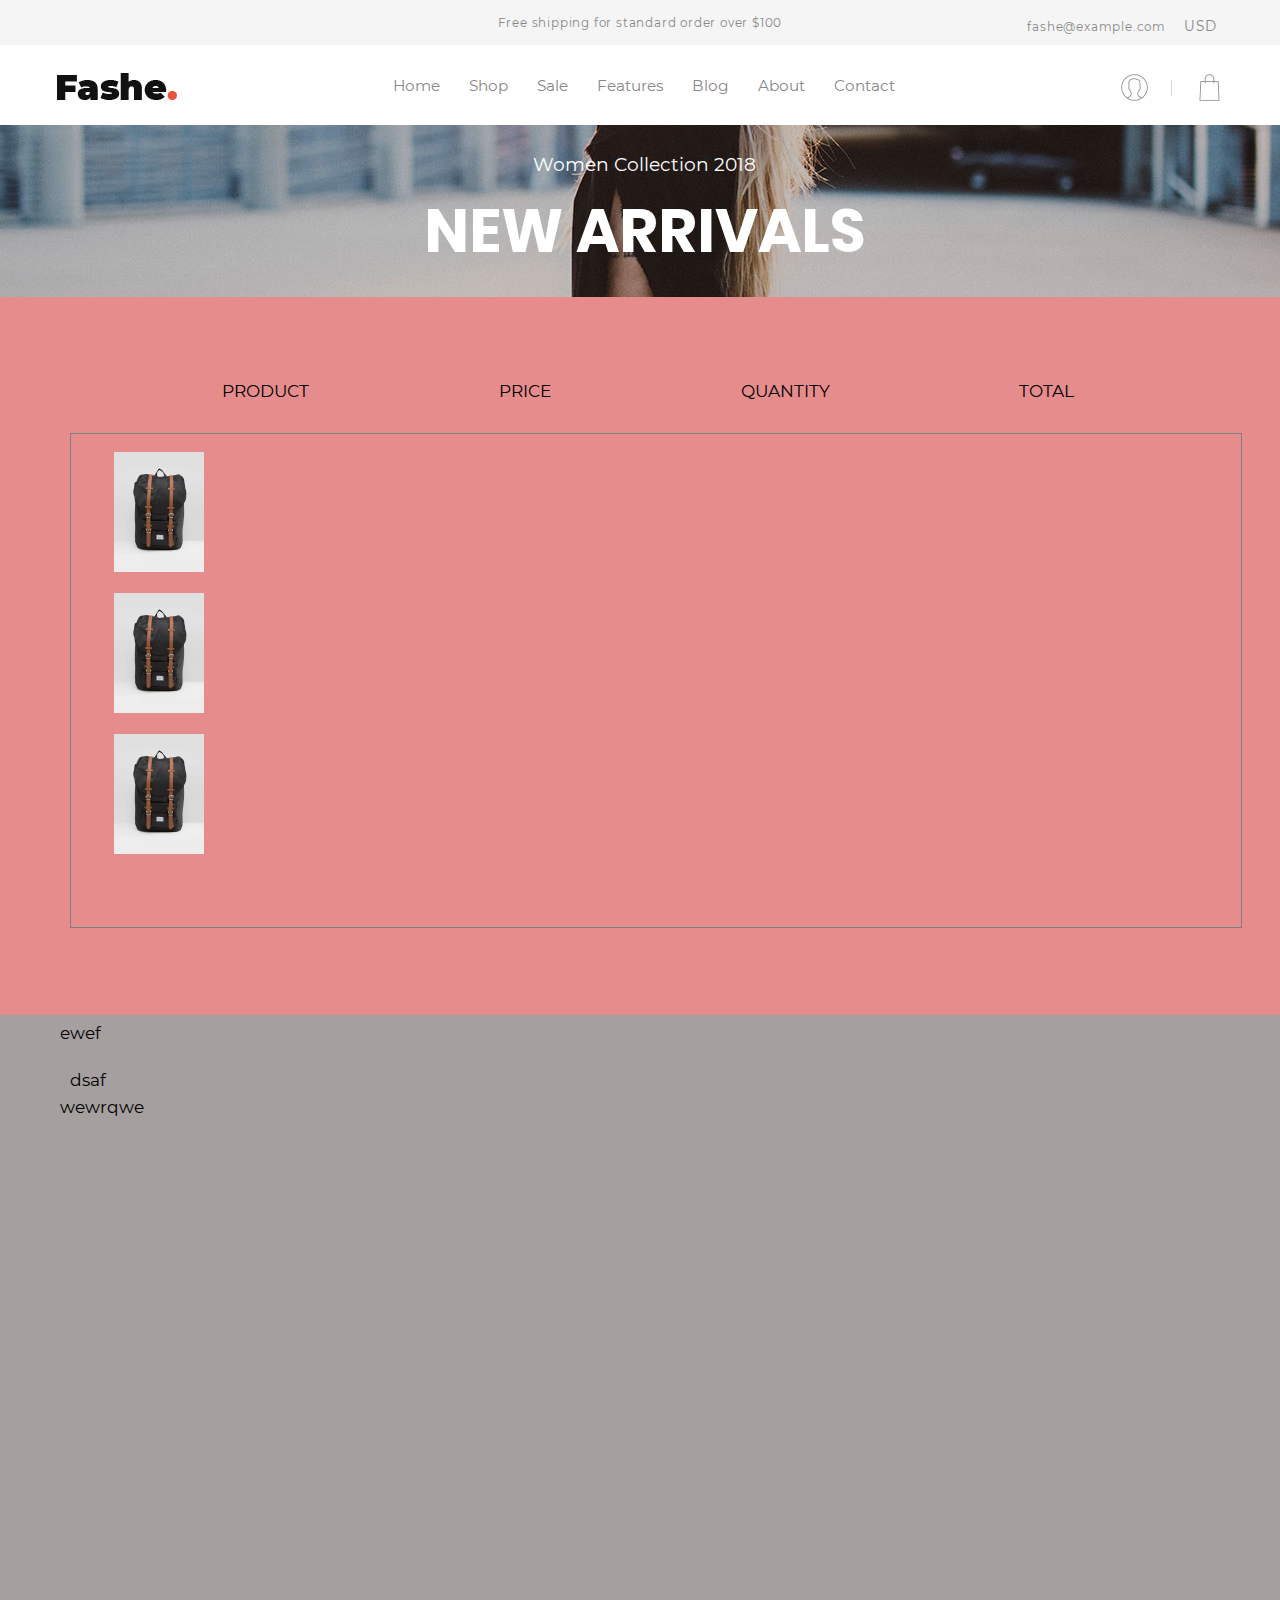
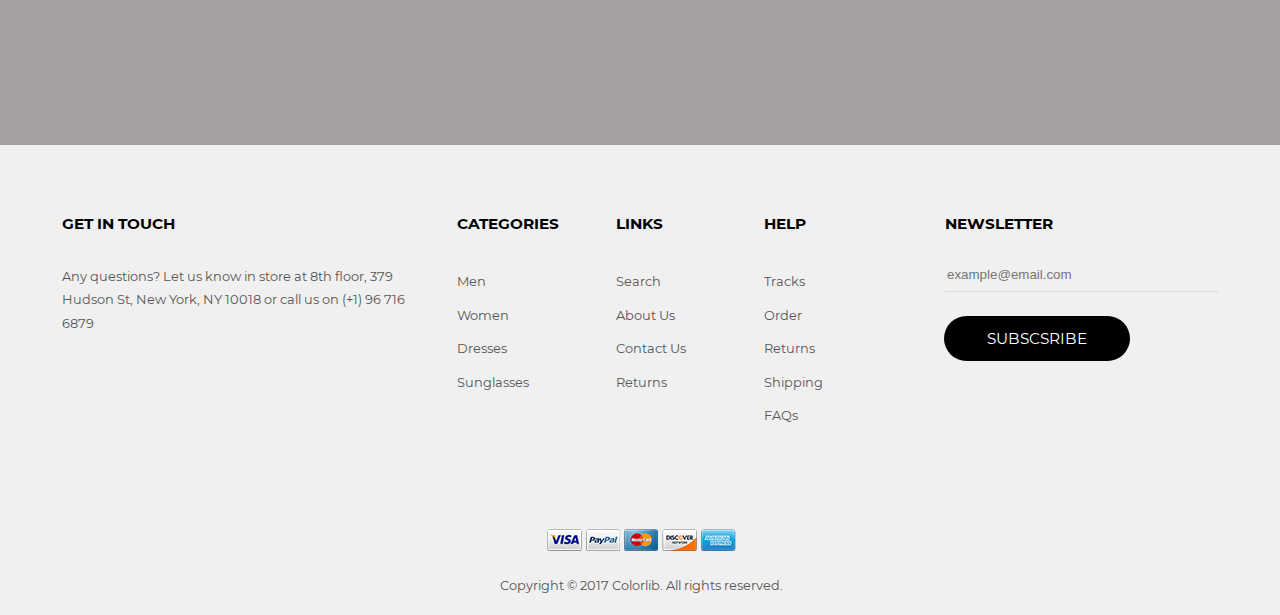
<file: index5.html>
<!DOCTYPE html>
<html>

<head>
    <link rel="stylesheet" href="css/reset.css" type="text/css" />
    <link rel="stylesheet" href="css/layout.css" type="text/css" />
    <link rel="stylesheet" href="css/style.css" type="text/css" />
    <link rel="stylesheet"  href="css/shop.css" type="text/css">
    <link rel="stylesheet"  href="css/features.css" type="text/css">
    <link rel="stylesheet" href="https://use.fontawesome.com/releases/v5.3.1/css/all.css" integrity="sha384-mzrmE5qonljUremFsqc01SB46JvROS7bZs3IO2EmfFsd15uHvIt+Y8vEf7N7fWAU"
        crossorigin="anonymous">
</head>

<body>
    <header id="topBar">
        <div class="container">
            <div class="row">
                <div class="col-2">
                    <div class="socialLinks">
                        <div class="row">
                            <a href="#"> <span class="fab fa-facebook-f"></span></a>
                            <a href="#"><span class="fab fa-instagram"></span></a>
                            <a href="#"> <span class="fab fa-pinterest-p"></span></a>
                            <a href="#"> <span class="fab fa-snapchat-ghost"></span></a>
                            <a href="#"><span class="fab fa-youtube"></span></a>
                        </div>
                    </div>
                </div>
                <div class="col-8 ">
                    <p>Free shipping for standard order over $100</p>
                </div>
                <div class="col-2">
                    <div class="sideItems">
                        <p> fashe@example.com </p>
                        <a href="#"><span> USD</span>
                            <i class="fas fa-angle-down"></i></a>
                        <div class="currency">

                        </div>
                    </div>
                </div>
            </div>
        </div>
        <div class="clear"></div>
    </header>
    <section id="nav-bar">
        <div class="container">
            <div class="nav">
                <div class="row">
                    <div class="col-2">
                        <a href="#"><img src="images/logo.png"></a>
                    </div>
                    <div class="col-8">
                        <ul>
                            <li><a href="#">Home</a>
                                <div class="otherMenu">
                                        <ul>
                                       <li><a href="#">Homepage V1</a></li>
                                       <li><a href="#">Homepage V2</a></li>
                                       <li><a href="#">Homepage V3</a></li>
                                  
                                        </ul>
                                    </div>
                            </li>
                            <li><a href="#">Shop</a></li>
                            <li><a href="#">Sale</a></li>
                            <li><a href="#">Features</a></li>
                            <li><a href="#">Blog</a></li>
                            <li><a href="#">About</a></li>
                            <li><a href="#">Contact</a></li>
                        </ul>
                    </div>
                   
                    <div class="col-2 ">
                        <a href="#"><img src="images/topicon.png"></a>
                        <a href="#"><img src="images/topicon2.png"></a>

                    </div>
                </div>
            </div>
        </div>
        <div class="clear"></div>
    </section>
       
    <section id="slider">
            <div class="container-fluid">
                <div class="leftRightBtns">
                    <div class="container-fluid">
                        <div class="row">
                            <div class="col-1 ">
                                <div class="leftBtn">
                                   
                                </div>
                            </div>
                            <div class="col-1 pull-right">
                                <div class="rightBtn pull-right">
                                    
                                </div>
                            </div>
                        </div>
                        <div class="collections">
                            <span>Women Collection 2018</span>
                            <h2> New arrivals</h2>
                            
                        </div>
                    </div>
                </div>
            </div>
            <div class="clear"></div>
        </section>
<section id="featuresChooseProduct">
    <div class="container">
        <div class="col-12">
            <div class="Productline">
                <div class="row">
                    <p>	PRODUCT</p>
                </div>
            </div>
            <div class="Productline">
                  <div class="row">
                        <p>	PRICE</p>
                 </div>
            </div>
            <div class="Productline">
                 <div class="row">
                        <p>	QUANTITY</p>
                 </div>
            </div>
            <div class="Productline">
                    <div class="row">
                           <p>	TOTAL</p>
                    </div>
                
               </div>
               <div class="col-12 prices" >
                    <div class="row">
                        <img src="images/featuredProduct1.jpg">
                    </div>
                    <div class="row">
                        <img src="images/featuredProduct1.jpg">
                    </div>
                    <div class="row">
                    <img src="images/featuredProduct1.jpg">
                    </div>
                </div>
        </div>
    </div>
<div class="clear"></div>
</section>
<section id="feautersCartInfo">
    <div class="container">
        <div class="col-4">
            <div class="contianer">
            <div class="row">
                ewef
            </div>
            <div class="cartInfo">
            <div class="row">
                <div class="col-2">
                </div>
                <div class="col-10">
                 </div>                   
            </div>
            <div class="total">
              <div class="row">
                  <div class="col-12">
                      dsaf
                  </div>
              </div>
              <div class="finishProcess">
                <div class="row">
                 wewrqwe
                </div>
            </div>
            </div>
             </div>
           </div>
        </div>
    </div>
<div class="clear"></div>
</section>
<footer id="footBar">
        <div class="container">
            <div class="footBarInfo">
                <div class="row">
                    <div class="col-4">
                        <h4> GET IN TOUCH</h4>
                        <p>Any questions? Let us know in store at 8th floor, 379 <br/> Hudson St, New York, NY 10018 or call
                            us on (+1) 96 716 6879
                        </p>
                        <a href> <span class="fab fa-facebook-f"></span></a>
                        <a href><span class="fab fa-instagram"></span></a>
                        <a href> <span class="fab fa-pinterest-p"></span></a>
                        <a href> <span class="fab fa-snapchat-ghost"></span></a>
                        <a href><span class="fab fa-youtube"></span></a>
                    </div>
                    <div class="col-1">
                        <ul>
                            <h4>CATEGORIES</h4>
                            <li><a href="#">Men</a></li>
                            <li><a href="#">Women</a></li>
                            <li><a href="#">Dresses</a></li>
                            <li><a href="#">Sunglasses</a></li>
                        </ul>
                    </div>
                    <div class="col-1">
                        <h4>LINKS</h4>
                        <ul>
                            <li><a href="#">Search</a></li>
                            <li><a href="#">About Us</a></li>
                            <li><a href="#">Contact Us</a></li>
                            <li><a href="#">Returns</a></li>
                        </ul>
                    </div>
                    <div class="col-1">
                        <h4>HELP</h4>
                        <ul>
                            <li><a href="#">Tracks Order</a></li>
                            <li><a href="#">Returns</a></li>
                            <li><a href="#">Shipping</a></li>
                            <li><a href="#">FAQs</a></li>
                        </ul>
                    </div>
                    <div class="col-3 pull-right">
                        <h4> NEWSLETTER</h4>
                        <form id="subscribeForm">
                            <input type="email" value="" type="text" name="email" placeholder="example@email.com"> <br/>
                            <form id="subscribeForm">
                                <button type="subscribeForm" form="data"> subscsribe</button>
                            </form>
                    </div>
                </div>
                <div class=" row">
                    <div class="col-12">
                        <img src="images/visa.png">
                        <img src="images/paypal.png">
                        <img src="images/mastercard.png">
                        <img src="images/discover.png">
                        <img src="images/express.png">
                        <br/>
                        <p>Copyright © 2017 Colorlib. All rights reserved.</p>
                    </div>
                </div>
            </div>
        </div>
        <div class="clear"></div>
    </footer>

</body>

</html>
</file>
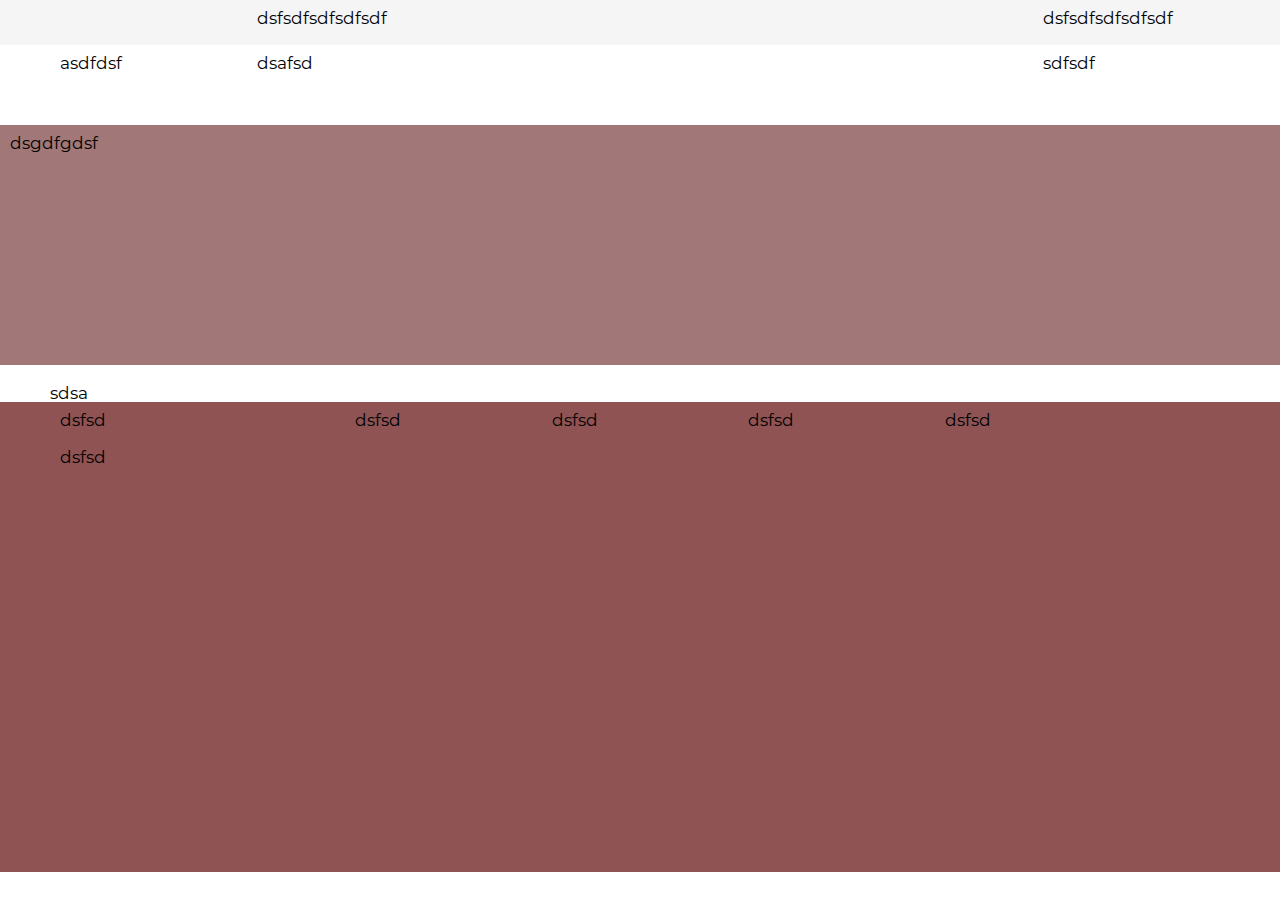
<file: index6.html>
<!DOCTYPE html>
<html>
<head>
    <link rel="stylesheet"   href="css/reset.css" type="text/css"/>
    <link rel="stylesheet"   href="css/layout.css" type="text/css" />
    <link rel="stylesheet"   href="css/style.css" type="text/css" />
    <link rel="stylesheet" href="https://use.fontawesome.com/releases/v5.3.1/css/all.css" integrity="sha384-mzrmE5qonljUremFsqc01SB46JvROS7bZs3IO2EmfFsd15uHvIt+Y8vEf7N7fWAU" crossorigin="anonymous">
</head>
<body>
 <header id="topBarBlog">
     <div class="container">
         <div class="row">
              <div class="col-2">
                <div class="socialLinks">
                   <div class="row">
                     <span class="fab fa-facebook-f"></span>
                         <span class="fab fa-instagram"></span>
                           <span class="fab fa-pinterest-p"></span>
                         <span class="fab fa-snapchat-ghost"></span>
                     <span class="fab fa-youtube"></span>    
                   </div>         
                 </div>
               </div>
           </div>
              <div class="col-8 ">
                  <p>dsfsdfsdfsdfsdf</p>
              </div>
              <div class="col-2">
                  <p>dsfsdfsdfsdfsdf</p>
              </div>                
           </div>
         </div>
     <div class="clear"></div>
     </header>
     <section id="blog-nav-bar" >
         <div class="container">
              <div class="nav">
               <div class="row">
                 <div class="col-2">
                     asdfdsf
                 </div>
                 <div class="col-8">
                     dsafsd
                 </div>
                 <div class="col-2">
                     sdfsdf
                 </div>
               </div>
             </div> 
         </div>
      <div class="clear"></div>
     </section>   
     <section id="blogSlider">
         <div class="container-fluid">
             <div class="row">
                 <div class="col-12">
                     dsgdfgdsf
                 </div>
             </div>
         </div>
      <div class="clear"></div>
     </section>   
     <section id="blogNews">
         <div class="container">
             <div class="row">
                 <div class="col-9">
                    <div class="row"></div>
                    <div class="row"></div>
                    <div class="row"></div>
                    <div class="row"></div>
                    <div class="row"></div>
                 </div>
                 <div class="col-3">
                     <div class="row"></div>
                     <div class="row"></div>
                     <div class="row"></div>
                     <div class="row"></div>
                     <div class="row"></div>
                     <div class="row"></div>
                     <div class="row"></div>
                     <div class="row"></div>
                     <div class="row"></div>
                     <div class="row"></div>
                     <div class="row"></div>
                     <div class="row"></div>
                     <div class="row"></div>
                </div>
                <div class="row">sdsa</div>
             </div>
         </div>
     </section>
     <footer id="blogFootBar">
            <div class="container">
                <div class="footBarInfo">
                    <div class="row">
                        <div class="col-3">dsfsd</div>
                        <div class="col-2">dsfsd</div>
                        <div class="col-2">dsfsd</div>
                        <div class="col-2">dsfsd</div>
                        <div class="col-3">dsfsd</div>
                    </div>
                    <div class=" row">
                        <div class="col-12">dsfsd</div>
                    </div>
                </div>
            </div>
            <div class="clear"></div>
        </footer>
</body>
</html>
</file>
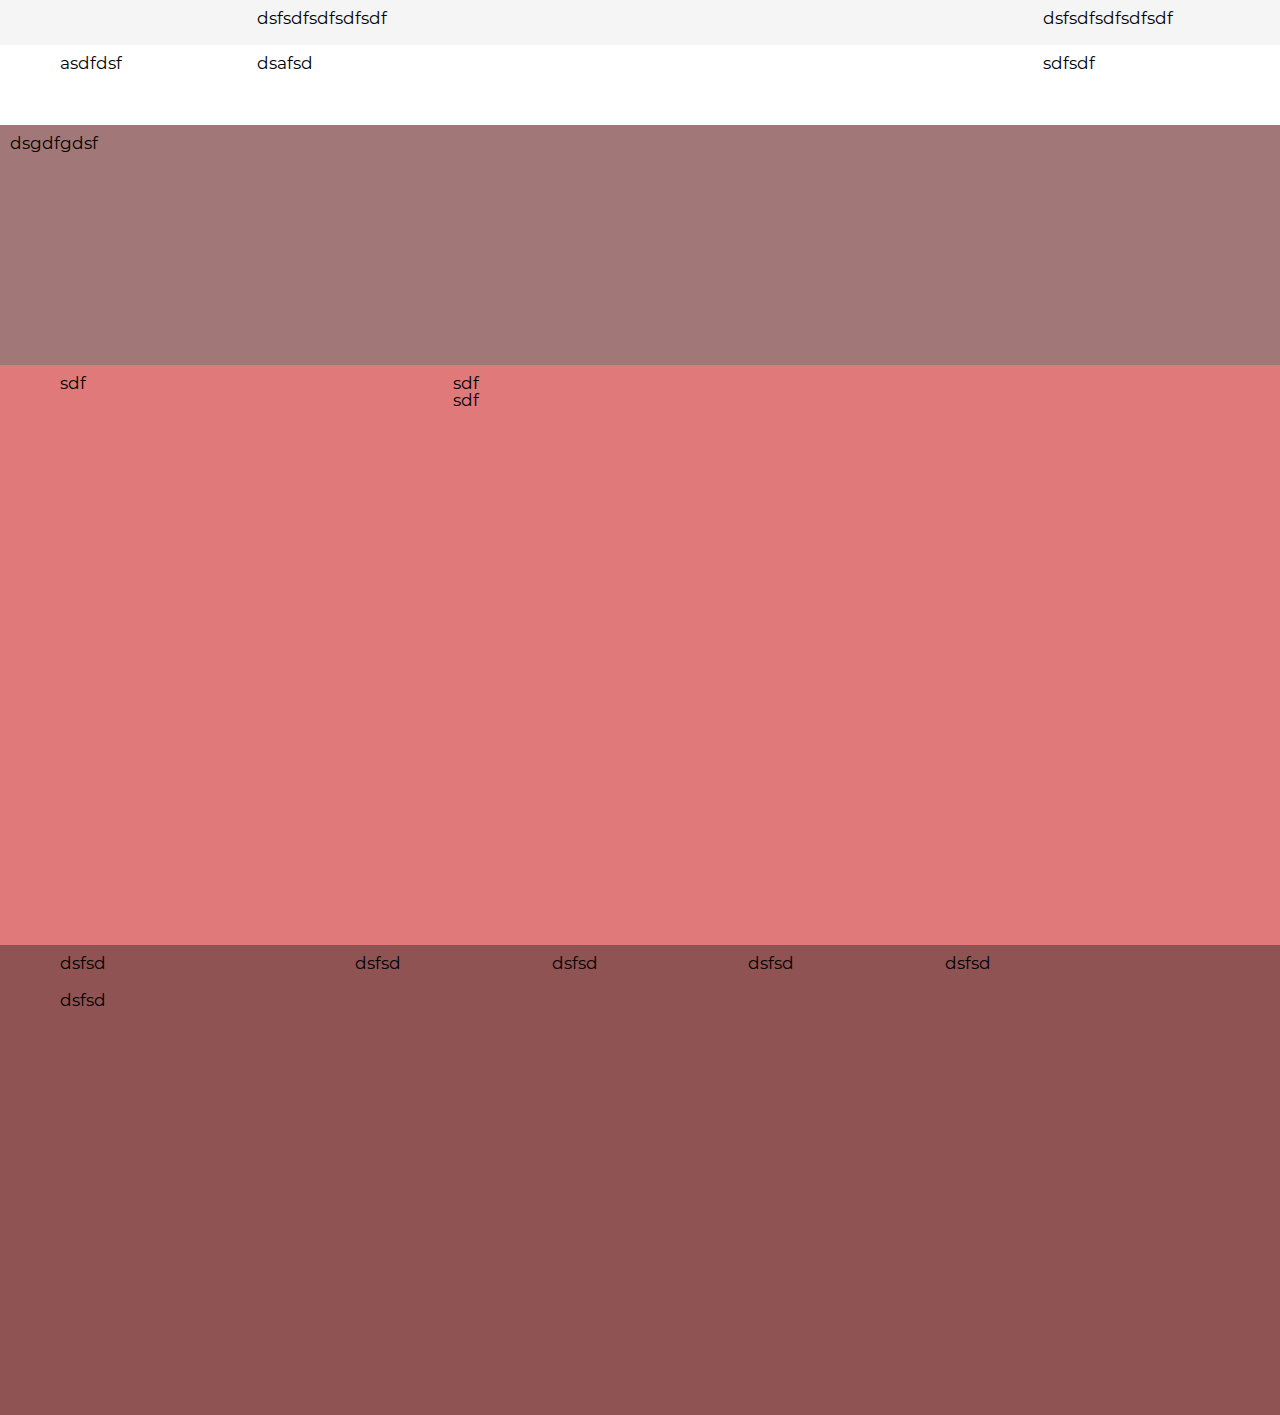
<file: index7.html>
<!DOCTYPE html>
<html>
<head>
    <link rel="stylesheet"   href="css/reset.css" type="text/css"/>
    <link rel="stylesheet"   href="css/layout.css" type="text/css" />
    <link rel="stylesheet"   href="css/style.css" type="text/css" />
    <link rel="stylesheet" href="https://use.fontawesome.com/releases/v5.3.1/css/all.css" integrity="sha384-mzrmE5qonljUremFsqc01SB46JvROS7bZs3IO2EmfFsd15uHvIt+Y8vEf7N7fWAU" crossorigin="anonymous">
</head>
<body>
<header id="topBarAbout">
   <div class="container">
       <div class="row">
            <div class="col-2">
              <div class="socialLinks">
                 <div class="row">
                   <span class="fab fa-facebook-f"></span>
                       <span class="fab fa-instagram"></span>
                         <span class="fab fa-pinterest-p"></span>
                       <span class="fab fa-snapchat-ghost"></span>
                   <span class="fab fa-youtube"></span>    
                 </div>         
               </div>
             </div>
         </div>
            <div class="col-8 ">
                <p>dsfsdfsdfsdfsdf</p>
            </div>
            <div class="col-2">
                <p>dsfsdfsdfsdfsdf</p>
            </div>                
         </div>
       </div>
   <div class="clear"></div>
   </header>
   <section id="about-nav-bar" >
       <div class="container">
            <div class="nav">
             <div class="row">
               <div class="col-2">
                   asdfdsf
               </div>
               <div class="col-8">
                   dsafsd
               </div>
               <div class="col-2">
                   sdfsdf
               </div>
             </div>
           </div> 
       </div>
    <div class="clear"></div>
   </section>   
   <section id="aboutSlider">
       <div class="container-fluid">
           <div class="row">
               <div class="col-12">
                   dsgdfgdsf
               </div>
           </div>
       </div>
    <div class="clear"></div>
  </section>  
  <section id="aboutStory">
      <div class="container">
          <div class="col-4">sdf</div>
          <div class="col-8">
              <div class="row">sdf</div>
              <div class="row">sdf</div>
          </div>
       </div>
  </section>
  <footer id="aboutFootBar">
        <div class="container">
            <div class="footBarInfo">
                <div class="row">
                    <div class="col-3">dsfsd</div>
                    <div class="col-2">dsfsd</div>
                    <div class="col-2">dsfsd</div>
                    <div class="col-2">dsfsd</div>
                    <div class="col-3">dsfsd</div>
                </div>
                <div class=" row">
                    <div class="col-12">dsfsd</div>
                </div>
            </div>
        </div>
        <div class="clear"></div>
    </footer>
</body>
</html>
</file>
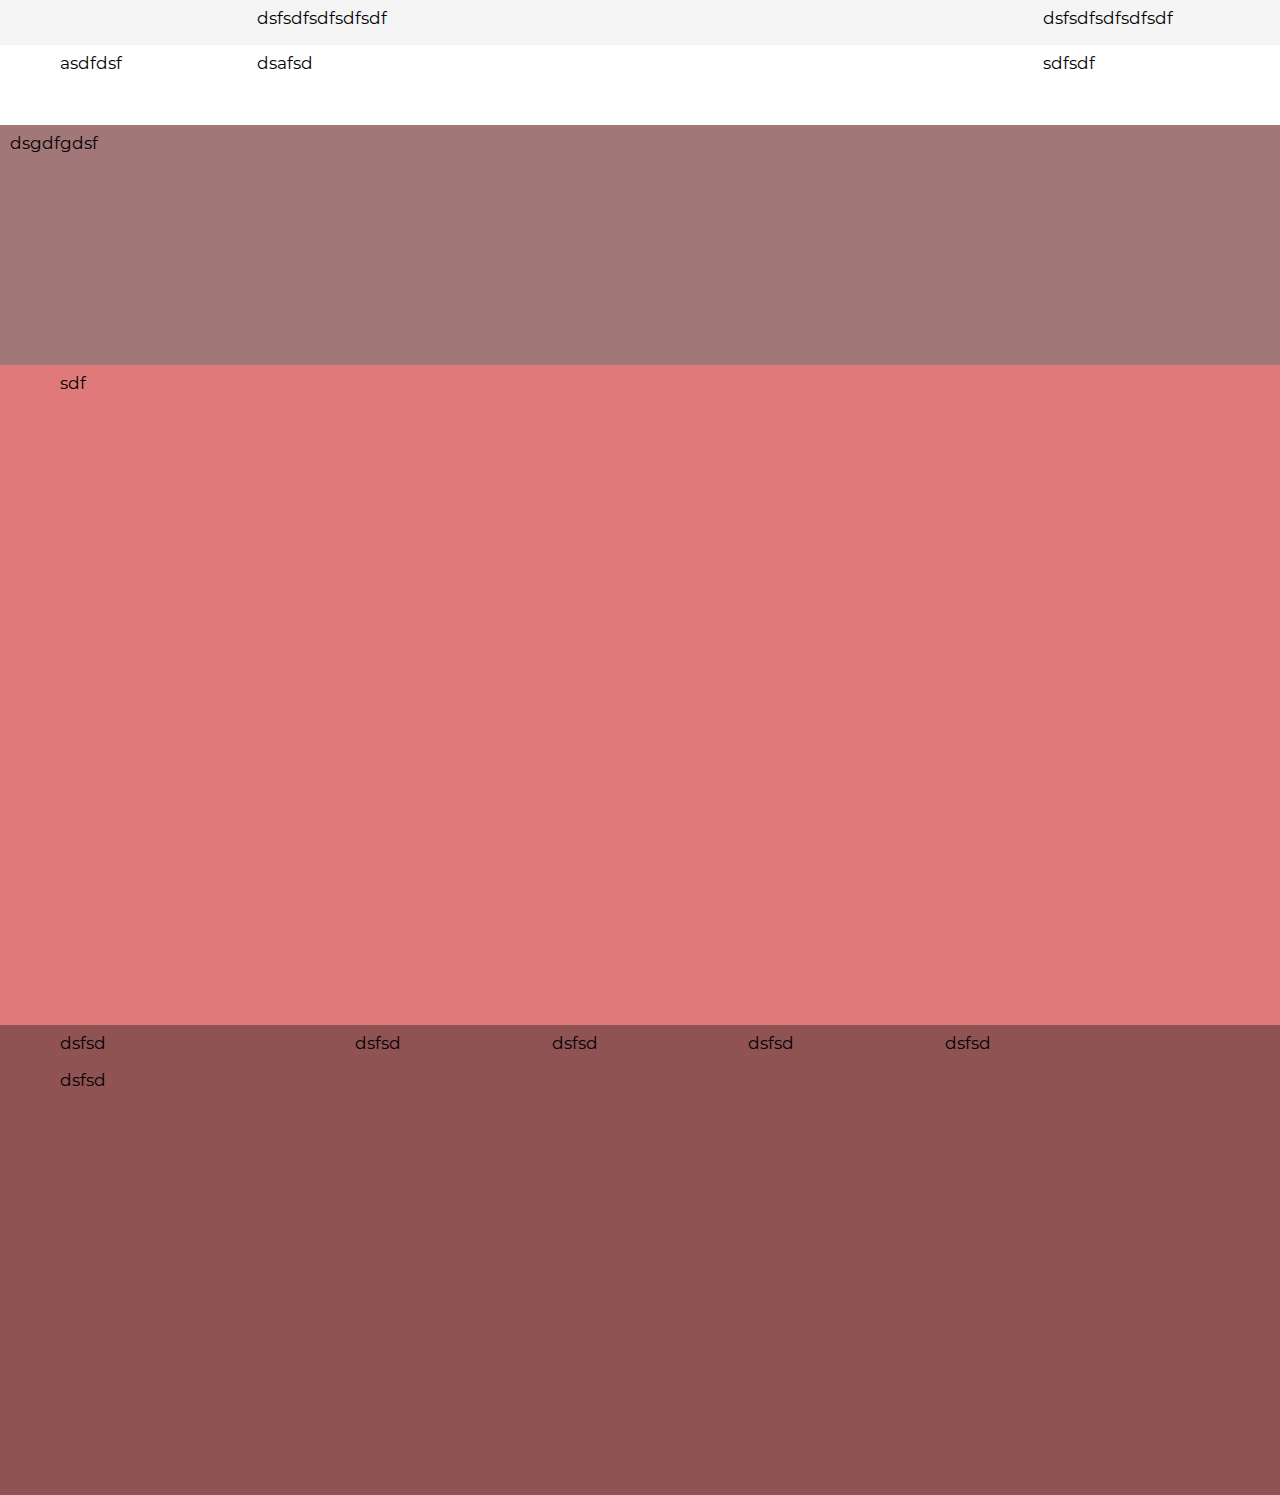
<file: index8.html>
<!DOCTYPE html>
<html>
<head>
    <link rel="stylesheet"   href="css/reset.css" type="text/css"/>
    <link rel="stylesheet"   href="css/layout.css" type="text/css" />
    <link rel="stylesheet"   href="css/style.css" type="text/css" />
    <link rel="stylesheet" href="https://use.fontawesome.com/releases/v5.3.1/css/all.css" integrity="sha384-mzrmE5qonljUremFsqc01SB46JvROS7bZs3IO2EmfFsd15uHvIt+Y8vEf7N7fWAU" crossorigin="anonymous">
</head>
<body>
 <header id="topBarContact">
  <div class="container">
      <div class="row">
           <div class="col-2">
             <div class="socialLinks">
                <div class="row">
                  <span class="fab fa-facebook-f"></span>
                      <span class="fab fa-instagram"></span>
                        <span class="fab fa-pinterest-p"></span>
                      <span class="fab fa-snapchat-ghost"></span>
                  <span class="fab fa-youtube"></span>    
                </div>         
              </div>
            </div>
        </div>
           <div class="col-8 ">
               <p>dsfsdfsdfsdfsdf</p>
           </div>
           <div class="col-2">
               <p>dsfsdfsdfsdfsdf</p>
           </div>                
        </div>
      </div>
  <div class="clear"></div>
  </header>
  <section id="Contact-nav-bar" >
      <div class="container">
           <div class="nav">
            <div class="row">
              <div class="col-2">
                  asdfdsf
              </div>
              <div class="col-8">
                  dsafsd
              </div>
              <div class="col-2">
                  sdfsdf
              </div>
            </div>
          </div> 
      </div>
   <div class="clear"></div>
  </section>   
  <section id="ContactSlider">
      <div class="container-fluid">
          <div class="row">
              <div class="col-12">
                  dsgdfgdsf
              </div>
          </div>
      </div>
   <div class="clear"></div>
 </section>     
 <section id="ContacFindUs">
        <div class="container">
            <div class="col-5">sdf</div>
            <div class="col-5">
                <form></form>
            </div>
         </div>
    </section>
    <footer id="ContactFootBar">
          <div class="container">
              <div class="footBarInfo">
                  <div class="row">
                      <div class="col-3">dsfsd</div>
                      <div class="col-2">dsfsd</div>
                      <div class="col-2">dsfsd</div>
                      <div class="col-2">dsfsd</div>
                      <div class="col-3">dsfsd</div>
                  </div>
                  <div class=" row">
                      <div class="col-12">dsfsd</div>
                  </div>
              </div>
          </div>
          <div class="clear"></div>
      </footer>
</body>
</html>
</file>
<file: css/layout.css>
.padding{
    padding:10px;
}
.margin{
    margin:0px 10px;
}
.border{
    border:1px solid gray;
}
.pull-left{
    float:left;
}
.pull-right{
    float:right !important;
}
.clear{
    clear:both;
}
.row{
    
}

.container-fluid {
    width:100%;
    
}

.container {
    width:calc(100% - 100px);
    margin:0px auto;
  
}
.absolute{
    position:absolute;
}
.relative {
    position: relative;
}
.fixed {
    position: fixed;
}
[class^="col-"] {
    float: left;
    margin:10px;
}
.col-1 {
    width: calc(100%/12*1 - 20px);
}
.col-2 {
    width: calc(100%/12*2 - 20px);
}
.col-3 {
    width: calc(100%/12*3 - 20px);
}
.col-4 {
    width: calc(100%/12*4 - 20px);
}
.col-5 {
    width: calc(100%/12*5 - 20px);
}
.col-6 {
    width: calc(100%/12*6 - 20px);
}
.col-7 {
    width: calc(100%/12*7 - 20px);
}
.col-8 {
    width: calc(100%/12*8 - 20px);
}
.col-9 {
    width: calc(100%/12*9 - 20px);
}
.col-10 {
    width: calc(100%/12*10 - 20px);
}
.col-11 {
    width: calc(100%/12*11 - 20px);
}
.col-12 {
    width: calc(100%/12*12 - 20px);
}
</file>
<file: css/style.css>
/* Common Styles */


@font-face {
font-family:myFont;
src:url(../fonts/Montserrat-Bold.ttf);
}

@font-face {
font-family:myFont1;
src:url(../fonts/Montserrat-Italic.ttf);
}

@font-face {
font-family:myFont2;
src:url(../fonts/Montserrat-Regular.ttf);
}
@font-face {
font-family:myFont3;
src:url(../fonts/Poppins-Bold.ttf);
}
@font-face {
font-family:myFont4;
src:url(../fonts/Montserrat-Medium.ttf);
}

body {
font-family:myFont2;
font-size:17px;

 }



/* HOME PAGE 1 --------------------------------------------------------------- */

/* Top bar */

#topBar {
height:45px;
background:#F5F5F5;
padding-top: 9px;
padding-top: 4px;
margin-bottom: -4px;

}


#topBar .socialLinks .row {
 margin-left: -17px
}

#topBar .socialLinks  {
margin-left: 15px;

}

#topBar .socialLinks>.row a{
text-decoration: none;

}

#topBar .socialLinks>.row  a span {
padding-right:15px;
color:#888888;
font-size:1.4em;
transition:all .4s ease ;



}

#topBar .socialLinks>.row span:hover {
color:#E65540;
transition:all .4s ease ;
}


#topBar  .col-8  {
padding-top: 3px;

}

#topBar  .col-8 p {
text-align: center;
color: #888888;
font-family: myFont2;
font-size: 0.7em;
letter-spacing: 0.8px;


}

#topBar  .col-8 ul:first-child{

}


#topBar .container>.row:nth-of-type(3){
padding-top: 3px;
text-align: justify;

}



#topBar .container>.row .sideItems {
    margin-left: -16px
}
#topBar .container>.row .sideItems  p{
color: #888888;
font-family: myFont2;
font-size: 0.7em;
letter-spacing: 0.8px;
display: inline-block;
padding-right: 15px;

}

#topBar .container>.row .sideItems a  {
 color: #888888;
 font-family: myFont2;
 text-decoration: none;
 font-size: 0.8em;
 letter-spacing: 0.8px;
 margin-left: -1px;
}

#topBar .container>.row .sideItems>i{
color: #888888;
font-size: 0.9em;



}

/* Nav-Bar */

#nav-bar {
background:#FFFFFF;
height:80px;

}


#nav-bar .container .nav .row:first-child {
padding-top: 17px;
padding-left: 16px;

}

#nav-bar .container .nav .row>:first-child > a>img{
transform: translate(-19px,1px);

}

#nav-bar .container .nav .row>:nth-child(2) {
text-align: center;
margin-left: -6px;
margin-top: 10px;

}

#nav-bar .container .nav .row>:nth-child(2) ul {
position: relative;
}

#nav-bar .container .nav .row>:nth-child(2) ul li{
display: inline-block;
margin-left: 25px;
border-bottom:0px solid transparent;
transition: all 0.4s ease ;
} 

#nav-bar .container .nav .row>:nth-child(2) ul  a {
 color: #888888;
 font-family: myFont2;
 font-size: 0.9em;
 display: inline-block;
 text-decoration: none;;

}

#nav-bar .container .nav .row>:nth-child(2) ul li:hover  {
    transition: all 0.4s ease  ;
border-bottom:1px solid #D5D5D5;




}

#nav-bar .container .nav .row>:nth-child(2) ul a:hover li {
transition:all 0.4s linear;
text-decoration: underline;

}

#nav-bar .otherMenu {
 width:220px;
 height:150px;
 background:black;
 color:white;
 top: 45px;
 left: -15px;
 position: absolute;
 transition:all .4s ease;
 opacity: 0;
transition: 0.3s;
 }

 #nav-bar .col-8 ul li:first-child:hover .otherMenu{
opacity: 1;

 }
 #nav-bar .col-8 ul li:first-child{
     position: relative;
 }


#nav-bar .otherMenu ul{
    text-align: left;
    }
#nav-bar .otherMenu ul li {
margin-top: 16px;
margin-left: 21px;
}

#nav-bar .otherMenu ul a {
text-decoration:none !important;
color:white !important;
transition:all .4s ease ;

}

#nav-bar .otherMenu  ul a:hover{
transition:all .4s ease;
color:#EB7665 !important;
}

#nav-bar .container .nav .row>:last-child {
text-align: end;
    margin-top: 15px;
margin-left: 26px;

}

#nav-bar .container .nav .row>:last-child>:nth-child(2) {
margin-left: 3px;

}
#nav-bar .container .nav .row>:last-child>:first-child img {
    margin-right: 23px;

}

#nav-bar .container .nav .row>:last-child>:first-child   {
    border-right: 1px solid #D5D5D5;

}
#nav-bar .container .nav .row>:last-child>:nth-child(2):link{
 margin-right: 0px;
}

#nav-bar .container .nav .row>:last-child>:nth-child(2) img{
    margin-left: 20px;
  
  

}

#nav-bar .container .nav .row>:last-child img {
margin-top: -5px;
margin-bottom: -8px;
}

/* Slider */

#slider {
background: rgb(85, 83, 83) url(../images/mainPageSLider.jpg) center center;
height:555px;
transition:all .4s linear;

}


#slider .container-fluid .leftRightBtns .row {
padding-top: 16%

}
#slider .leftRightBtns .leftBtn>span {
margin-top: 20%;
color: #ABA4A9;
border-radius: 50px 50px;
padding: 12px;
font-size: 1.6em;
margin-left: 50px;
color:transparent;
transition:all .4s ease;

}

#slider .leftRightBtns .rightBtn>span {
margin-top: 20%;
color: #ABA4A9;
border-radius: 50px 50px;
padding: 12px;
font-size: 1.6em;
margin-right: 50px;
color:transparent;
transition:all .4s ease;
}

#slider:hover  .leftRightBtns .row span{
transition:all .4s linear;
color:#ABA4A9;
background: rgba(0,0,1, 0.4);
}

#slider .leftRightBtns .row span:hover{
transition:all .4s ease;
background:#C57D6F;
cursor:pointer;
}

#slider .leftRightBtns .collections span {
font-size: 1.1em;
font-family: myFont2;
color:white;
margin-left: 21px;
}

#slider .leftRightBtns .collections h2 {
font-family: myFont3;
text-transform: uppercase;
font-size: 3.5em;
color:white;
margin-left: -88px;
margin-bottom: 55px;
margin-top: 27px;
}

#slider .leftRightBtns .collections a {
font-family: myFont2;
font-size: 0.9em;
text-transform: uppercase;
text-decoration: none;
color: black;
background: white;
border-radius: 25px;
margin-left: 56px;
padding: 13px 30px;
transition:all .5s ease;

}

#slider .leftRightBtns .collections a:hover{
transition:all .5s ease;
background:#E55540;
color:white;
}

#slider .leftRightBtns .collections {
margin-left: 40%;
margin-top: -40px;
}

/* Products Types */

#productsTypes{
background:#FFFFFF;
height:930px;
margin: 25px;
margin-top: 22px;

}

#productsTypes img{
vertical-align: middle;
}
#productsTypes .container .row .container {
margin: 0px 20px;
}

#productsTypes .col-12{
width:370px!important;
}
#productsTypes .products >.row {
margin: 0px -44px;

}

#productsTypes> .container {
 transform: translate(23px,-3px);

}
#productsTypes .products .productItems>:first-child {
overflow: hidden;
position: relative;    
}

#productsTypes .products .productItems>:first-child img {
height:480px;
width:370px;
transition:all .6s ease;

}

#productsTypes .products .productItems>:first-child a {
 text-decoration: none;
 color: black;
 text-transform: uppercase;
 font-family: myFont2;
 font-size: 0.94em;
 position: absolute;
 padding: 15px 50px;
 bottom: 22px;
 margin-left: 25%;
 background: rgba(255,255,255,0.95);
 transition:all .4s ease;
}

#productsTypes .products .productItems>:first-child a:hover{
transition:all .4s ease;
color:white;
background:#E65540;
}

#productsTypes .products .productItems>:first-child img:hover{
 transition:all .4s ease;
 transform:scale(1.1)
}


#productsTypes .products .productItems>:last-child {
overflow: hidden;
position: relative;  
}

#productsTypes .products .productItems>:last-child img {
height:340px;
width:370px;

transition:all .6s ease;
}

    
#productsTypes .products .productItems>:last-child a {
text-decoration: none;
color: black;
text-transform: uppercase;
font-family: myFont2;
font-size: 0.94em;
position: absolute;
padding: 15px 50px;
bottom: 22px;
margin-left: 75px;
background: rgba(255,255,255,0.95);
transition:all .6s ease;
}

#productsTypes .products .productItems>:last-child a:hover{
transition:all .4s ease;
color:white;
background:#E65540;
}

#productsTypes .products .productItems>:last-child img:hover{
 transition:all .6s ease;
 transform:scale(1.1)
}

#productsTypes .products .productItems2>:first-child {
overflow: hidden;
position: relative;    
}

#productsTypes .products .productItems2>:first-child  img{
height:340px;
width:370px;
transition:all .6s ease;

}

#productsTypes .products .productItems2>:first-child a {
 text-decoration: none;
 color: black;
 text-transform: uppercase;
 font-family: myFont2;
 font-size: 0.94em;
 position: absolute;
 padding: 15px 48px;
 bottom: 22px;
 margin-left: 93px;
 background: rgba(255,255,255,0.95);
 transition:all .6s ease;
}

#productsTypes .products .productItems2>:first-child a:hover{
transition:all .4s ease;
color:white;
background:#E65540;
}

#productsTypes .products .productItems2>:first-child img:hover{
 transition:all .6s ease;
 transform:scale(1.1)
}
 
#productsTypes .products .productItems2>:last-child {
overflow: hidden;
position: relative;  
}

#productsTypes .products .productItems2>:last-child img {
 height:480px;
 width:370px;
 transition:all .6s ease;
}

#productsTypes .products .productItems2>:last-child a {
text-decoration: none;
color: black;
text-transform: uppercase;
font-family: myFont2;
font-size: 0.94em;
position: absolute;
padding: 15px 30px;
bottom: 22px;
margin-left: 96px;
background: rgba(255,255,255,0.95);
transition:all .4s ease;
 }
 
 #productsTypes .products .productItems2>:last-child a:hover{
    transition:all .4s ease;
    color:white;
    background:#E65540;
 }

#productsTypes .products .productItems2>:last-child img:hover{
 transition:all .6s ease;
 transform:scale(1.1)
}

#productsTypes .products .productItems3>:first-child {
    overflow: hidden;
    position: relative;    
}

#productsTypes .products .productItems3>:first-child img {
 height:480px;
 width:370px;
 transition:all .6s ease;
    
}

#productsTypes .products .productItems3>:first-child a {
text-decoration: none;
color: black;
text-transform: uppercase;
font-family: myFont2;
font-size: 0.94em;
position: absolute;
padding: 15px 66px;
bottom: 22px;
margin-left: 96px;
background: rgba(255,255,255,0.95);
transition:all .6s ease;
}

#productsTypes .products .productItems3>:first-child a:hover{
    transition:all .4s ease;
    color:white;
    background:#E65540;
}

#productsTypes .products .productItems3>:first-child img:hover{
transition:all .6s ease;
transform:scale(1.1)
}

#productsTypes .products .productItems3>:last-child   {
height:340px;
width:370px;
background:#F2F2F2;
}

#productsTypes .products .productItems3>:last-child  h4{
font-size: 1.7em;
font-family: myFont4;
text-align: center;
padding-top: 53px;

}

#productsTypes .products .productItems3>:last-child  p {
font-size: 0.8em;
font-family: myFont2;
text-align: center;
line-height: 2;
padding-top: 17px;
color: #8B8B8B;
margin-bottom: 45px;
}

#productsTypes .products .productItems3>:last-child a {
font-family: myFont2;
font-size: 0.9em;
text-transform: uppercase;
text-decoration: none;
color: white;
background: black;
border-radius: 25px;
margin-left: 95px;
padding: 13px 56px;
transition:all .5s ease;

}

#productsTypes .products .productItems3>:last-child a:hover{
transition:all .5s ease;
background:#E55540;
color:white;
}
/* Products Heading */

#productsHeading {
background:#FFFFFF;
height: 60px;
}

#productsHeading .container-fluid .row h3{
font-family:myFont;
font-size:1.7em;
text-transform: uppercase;
text-align: center;
padding-top: 27px;

}

/* Feaured Products */

#featuredProducts {
background:white;
height:560px;
transform: translate(0px,46px);

}

#featuredProducts .container .recomendedProducts .row {
text-align: center;
margin: 35px;
position: relative;
margin: 0px 22px;

}

#featuredProducts .container .featuredarrow>:first-child {
position:absolute;
left: -22px;
margin-top: 14%;
font-size: 1.6em;
color: #ABA4A9;
transition:all .3s ease;
}

#featuredProducts .container .featuredarrow>:first-child:hover {
transition:all .3s ease;
color:#666666;
cursor: pointer;
}

#featuredProducts .container .featuredarrow>:last-child {
position:absolute;
right:-22px;
margin-top: 14%;
font-size: 1.6em;
color: #ABA4A9;
transition:all .3s ease;

}

#featuredProducts .container .featuredarrow>:last-child:hover {
transition:all .3s ease;
color:#666666;
cursor: pointer;
}

.featuredPhotos {
position:relative;
width: 94%;
height: 360px;
overflow: hidden;
margin-left:9px;
} 
 
.featuredPhotos i {
transition:.3s;
position: absolute;
top: 11px;
right: 20px;
transform: scale(0);
}
#featuredProducts .featuredPhotos:hover i{
    transform: scale(1);
}

#featuredProducts .featuredPhotos a {
font-family: myFont2;
font-size: 0.9em;
text-transform: uppercase;
text-decoration: none;
color: white;
background: black;
opacity: 0.4;
border-radius: 25px;
padding: 13px 25px;
position:absolute;
left: 53px;
bottom:-53px;
z-index: 3;
transition: all .4s ease;

}

#featuredProducts .featuredPhotos:hover a{
transition: all .4s ease;
opacity: 1;
bottom:8px;


}

#featuredProducts .featuredPhotos a:hover {
background-color: #e65540;
}

.layout {
height:100%;
width:100%;
position: absolute;
transition: all .4s ease;
top: 0;

}

 #featuredProducts .featuredPhotos:hover .layout {
transition: all .4s ease;
background: rgba(0,0,1, 0.3);

}

#featuredProducts .featuredPhotosInfo {
 margin-top: 30px;
}
#featuredProducts .featuredPhotosInfo  a{
font-family:myFont2;
float: left;
margin-left: 7px;
text-decoration: none;
color:#888888 ;
font-size:0.9em;
transition:all .4s ease;

}

#featuredProducts .featuredPhotosInfo  a:hover{
transition:all .4s ease;
color:#E65742;
}

#featuredProducts .featuredPhotosInfo span {
font-family:myFont2;
float: left;
margin-left: 7px;
color:#888888 ;
margin-top: 10px;
margin-right: 26%;
}

.featuredPhotos2 {
position:relative;
width: 94%;
height: 360px;
overflow: hidden;
margin-left:9px;
} 
.featuredPhotos2 a {
 font-family: myFont2;
 font-size: 0.9em;
 text-transform: uppercase;
 text-decoration: none;
color: white;
background: black;
opacity: 0.4;
border-radius: 25px;
padding: 13px 25px;
position:absolute;
left: 53px;
bottom:-53px;
z-index: 3;
transition: all .4s ease;
    
}

.featuredPhotos2:hover a{
        transition: all .4s ease;
        opacity: 1;
    bottom:8px;
    
    
}

.featuredPhotos2 a:hover {
    background-color: #e65540;
}


.featuredPhotos2:hover .layout {
    transition: all .4s ease;
    background: rgba(0,0,1, 0.3);
    
}


.featuredPhotos3 {
 position:relative;
 width: 94%;
 height: 360px;
 overflow: hidden;
 margin-left:9px;
 } 
 .featuredPhotos3 a {
 font-family: myFont2;
 font-size: 0.9em;
 text-transform: uppercase;
 text-decoration: none;
 color: white;
 background: black;
 opacity: 0.4;
 border-radius: 25px;
 padding: 13px 25px;
 position:absolute;
 left: 53px;
 bottom:-53px;
 z-index: 3;
 transition: all .4s ease;
        
 }
 
 .featuredPhotos3:hover a{
 transition: all .4s ease;
 opacity: 1;
 bottom:8px;
        
        
 }
 
 .featuredPhotos3 a:hover {
        background-color: #e65540;
 }
 

 .featuredPhotos3:hover .layout {
        transition: all .4s ease;
        background: rgba(0,0,1, 0.3);
        
 }
   
.featuredPhotos4 {
position:relative;
width: 94%;
height: 360px;
overflow: hidden;
margin-left:9px;
} 
.featuredPhotos4 a {
font-family: myFont2;
font-size: 0.9em;
text-transform: uppercase;
text-decoration: none;
color: white;
background: black;
opacity: 0.4;
border-radius: 25px;
padding: 13px 25px;
position:absolute;
left: 53px;
bottom:-53px;
z-index: 3;
transition: all .4s ease;

}

.featuredPhotos4:hover a{
transition: all .4s ease;
opacity: 1;
bottom:8px;

    
}

.featuredPhotos4 a:hover {
    background-color: #e65540;
}


.featuredPhotos4:hover .layout {
transition: all .4s ease;
background: rgba(0,0,1, 0.3);

}


#featuredProducts .container .recomendedProducts .row>:first-child {

}

#featuredProducts .container .recomendedProducts .row>:first-child img {
height:360px;
width:270px;
}

#featuredProducts .container .recomendedProducts .row>:nth-child(2){

}

#featuredProducts .container .recomendedProducts .row>:nth-child(2) img {
height:360px;
width:270px;
}

#featuredProducts .container .recomendedProducts .row>:nth-child(3){

}

#featuredProducts .container .recomendedProducts .row>:nth-child(3) img {
height:360px;
width:270px;
}

#featuredProducts .container .recomendedProducts .row>:last-child{

}

#featuredProducts .container .recomendedProducts .row>:last-child img {
height:360px;
width:270px;
}
    
/* Offers */

#offers  {
background:#F2F2F2;
height:560px;
padding: 33px;
margin-bottom: -53px;
margin-top: 52px;
}
#offers img {
 vertical-align: middle;
}

#offers .offeredProducts .row {
    position:relative;
}
#offers .offeredProducts  .col-6 {
 width:566px;
height:426px;
margin-top: 37px;
overflow: hidden;
text-align: center;
}

#offers .offeredProducts  .col-6 img {
width:566px;
height:426px;
transition: all .6s ease;


}
#offers .offeredProducts  .col-6 img:hover{
transition: all .6s ease;
transform: scale(1.1);
}
#offers .offeredProducts .row>:first-child {

}


#offers .offeredProducts .row>:first-child span{
font-family: myFont;
color: white;
position: absolute;
top: 0;
margin: 17% 12%;
left: 50px;
font-size: 2em;
position: absolute;

}
#offers .offeredProducts .row>:first-child h3{
position: absolute;
font-family: myFont;
font-size:2.9em;
color:white;
 margin: 20% 51px;
 top: 5px;
 letter-spacing: 3.1px;
 left: 80px;
}

#offers .offeredProducts .row>:first-child a{
position: absolute;
font-family: myFont2;
font-size: 0.9em;
color: white;
margin: 23% 15%;
text-decoration: none;
top: 46px;
left: 33px;
letter-spacing: 2;
letter-spacing: 2px;
transition:all .4s ease;
}

#offers .offeredProducts .row>:first-child a:hover   a {
transition:all .4s ease;
text-decoration: underline;
}

/* blogHeading */
#blogHeading {
background:#FFFFFF;
height: 130px;
}

#blogHeading .container-fluid  .heading02 .row h3{
font-family:myFont;
font-size:1.7em;
text-transform: uppercase;
text-align: center;
padding-top: 80px;

}

/* Blog Items */

#blogItems {
background:white;
height: 560px;
}


#blogItems .items .row {
 padding: 33px;
 text-align: center;
}

#blogItems .items .row .col-4 {
 vertical-align: middle;


}

.blogPhotos  {
height:277px;
width:370px; 
overflow: hidden;  
}

#blogItems .items .row img {
height:277px;
width:370px;
transition:all .6s ease;
}

#blogItems .items .row img:hover{
transition:all .6s ease;
transform:scale(1.1)
}
#blogItems .items .row .col-4 {
position: relative;
}


#blogItems span[href]{
font-family: myFont2;
color: white;
position: absolute;
top: 0;
margin: 17% 12%;
left: 50px;
font-size: 0.76em;
}


#blogItems a[href]{
position: absolute;
font-family: myFont2;
font-size: 0.9em;
text-decoration: none;
color: #333333;
letter-spacing: 0.2px;
left: 0;
text-align: left;
line-height: 1.5;
margin-top: 26px;
transition:all .4s ease;
}

#blogItems a[href]:hover{
transition:all .4s ease;
color:#E65742;
}


#blogItems p[target]{
position: absolute;
color:white;
text-align: left;
line-height: 1.5;
color: #888888;
margin-top: 55px;
}


/* Instagram Heading */

#instagramHeading {
background:white;
height:130px;

}

#instagramHeading .container-fluid  .heading03 .row h3{
font-family:myFont;
font-size:1.7em;
text-transform: uppercase;
text-align: center;
padding-top: 91px;

}
/* Insta Photos */



#instagram {
background:white;
height: 340px;
margin-top: 56px;


}



 .baba{
     overflow: hidden;
     position: relative;
 }
.layout2 {
    top: 0;
    position: absolute;
    opacity:0;
    background: rgba(0, 0, 1, 0.637);
    height:273px;                                                                                                                                                                                     
    width: 100%;
    transition:.7s;
 }

.layout2:hover {
opacity: 1;

 }

 #instagram .instaInfo {
width:100%;
background: transparent;
position: absolute;
text-align: justify;
width: 17%;
color: white;
line-height: 24px;
margin-top: 20%;
left: 13px;


}

#instagram .layout2:hover   {

color: black;
z-index: 3;
}
.layout2 p{
    transition: .8s;
    bottom: -200px;
    left: 20px;
    color: white;
    position: absolute;
}
.layout2:hover p{
    bottom: 50px;
    left: 20px;
}



#instagram [class*="col-2"]{
width:20% !important;
margin:0px !important;
height: 273px !important;
overflow: hidden;
}

#instagram  img  {
width:270px !important;
height:273px !important;
}
/* Shop Info */

#shopInfo {
background:white;
height: 130px;

}

#shopInfo .col-4 {
text-align: center;
margin-top: 20px;
}

#shopInfo h4 {
font-size: 1.1em;
font-family:myFont2;
color:#868686;
margin-bottom: 6px;
}


#shopInfo  .row>:nth-child(2) h4{
border-right:1px solid #AFAFAF;
border-left:1px solid #AFAFAF;
padding-bottom: 66px;
margin-bottom: -59px;
}


#shopInfo  span{
color:#AFAFAF;
}

#shopInfo  .row>:first-child a {
text-decoration:none;
color:#AFAFAF;
transition:all .4s ease;   
}
#shopInfo  .row>:first-child a:hover{
transition:all .4s ease;
color:#E65540;

}
/* Foot Bar */

#footBar {
background:#F0F0F0;
height: 470px;

}

#footBar  [class^="col-"] {
 margin-top: 6%;
 margin-left: 1%;
}

#footBar  .col-1 {
margin-top: 6%;


}

#footBar h4 {
font-family: myFont;
font-size:0.9em;
margin-bottom: 34px;

}

#footBar p, a{
color:#555555;
text-decoration:none;
font-size:0.76em;
font-family:myFont2;
line-height: 1.8;


}

#footBar span {
font-size: 1.3em;
margin-right: 18px;
margin-top: 29px;
color:#888888;
transition:all .3s ease;
}

#footBar span:hover{
transition:all .3s ease;
color:#E65540;
}
#footBar a{
line-height: 2.6;
transition:all .3s ease;

}

#footBar a:hover{
transition:all .3s ease;
color:#E65540;
}    


#footBar  .row>:nth-child(3){
margin-left: 71px;

}

#footBar  .row>:nth-child(4){
margin-left: 59px;
}

#footBar .row>:nth-child(5)  input{
 background: transparent;
 border-top: transparent ;
 border-left: transparent ;
 border-right: transparent;
 padding-right: 94px;
 padding-bottom: 9px;
 border-bottom: 1px solid #d9d9d9;

}

#subscribeForm button {
font-family: myFont2;
font-size: 0.9em;
text-transform: uppercase;
text-decoration: none;
color: white;
background: black;
border-radius: 25px;
margin-left: -1px;
padding: 13px 43px;
margin-top: 33px;
margin-top: 24px;
border: none black;
transition: all .5s ease;

}


#subscribeForm button:hover{
transition:all .5s ease;
background:#E55540;
color:white;
border: #E55540;
cursor: pointer;
}

#footBar .col-12 {
 text-align: center;
 margin-top: 86px;
}

#footBar .col-12 p{
margin-top: 20px;

}
/* HOME PAGE 2 --------------------------------------------------------------- */

/* Top Bar 2 */

#topBar-2 {
background: #F5F5F5 ;
height:75px;

}

/* Nav Bar 2 */

#nav-bar-2 {
background: rgb(138, 104, 104) ;
height:60px;
    
}

/* Slider 2 */

#slider-2 {
background: rgb(223, 144, 144) ;
height:570px;

}

/* Products Types 2 */
#productsTypes-2 {
background: rgb(218, 188, 188);
height:470px;
}

/* Products Heading  2*/

#productsHeading-2 {
background:rgb(121, 90, 90);
height:130px;

}

/* Our Products Bar */

#ourProductsBar {
background: white;
height:50px;
}

/* Goods */

#goods {
background: rgb(223, 153, 153);
height:1050px;

}

/* Video */

#video {
background: rgb(187, 175, 175);
height:570px;

}

/* blogHeading */
#blogHeading-2 {
    background:rgb(236, 169, 169);
    height:130px;
}

/* Blog Items */

#blogItems-2 {
    background:rgb(190, 184, 184);
    height: 560px;
}

/* Instagram Heading */

#instagramHeading-2 {
    background:rgb(116, 98, 98);
    height:130px;
    
}

/* Insta Photos */

#instagram-2 {
    background:rgb(190, 184, 184);
    height: 340px;
    
}

/* Shop Info */

#shopInfo-2 {
    background:rgb(233, 176, 176);
    height: 130px;
    
}

/* Foot Bar */

#footBar-2 {
    background:rgb(156, 149, 149);
    height: 470px;
    
}


/* HOME PAGE 3 --------------------------------------------------------------- */

/* Side Bar */

#sideBar {
background: #9b1c1c;
height:100vh;
position:fixed;
width:320px;
}

/* Margin Container */

.marginContainer{
margin-left: 320px;
}

/* Slider -3 */

#slider-3 {
background: rgb(187, 175, 175);
height:630px;

}

/* Goods 3 */

#goods-3 {
background: rgb(216, 114, 114);
height:845px;

}


#productsHeading-3 {
background:rgb(121, 90, 90);
height:130px;
}

/* Products Types 3 */

#productsTypes-3 {
background: rgb(218, 188, 188);
height:470px;

}

/* Offers-3 */

#offers-3 {
background: rgb(221, 135, 135);
height:570px;  
 
}

/* Our Products Bar 3 */

#ourProductsBar-3 {
background: rgb(104, 81, 81);
height:50px;


}

/* goods 3 */

#goodds-3 {
background: rgb(88, 43, 43);
height:1050px;


}

/* blogHeading */
#blogHeading-3 {
    background:rgb(236, 169, 169);
    height:130px;
    }
    
/* Blog Items */
    
 #blogItems-3 {
    background:rgb(190, 184, 184);
    height: 560px;
 }
 
 /* Instagram Heading */
 
 #instagramHeading-3 {
    background:rgb(116, 98, 98);
    height:130px;
    
 }
 
 /* Insta Photos */
 
 #instagram-3 {
    background:rgb(190, 184, 184);
    height: 340px;
    
 }
 
 /* Shop Info */
 
 #shopInfo-3 {
    background:rgb(233, 176, 176);
    height: 130px;
    
 }
 
 /* Foot Bar */
 
 #footBar-3 {
    background:rgb(156, 149, 149);
    height: 470px;
    
 }

 /* SHOP PAGE --------------------------------------------------------------- */

 /* Top Bar Shop */

 #topBarShop {
height:45px;
background:#F5F5F5;

}

/* Nav-Bar Shop */

#shop-nav-bar {
background:#FFFFFF;
height:80px;
}

/* Slider Slider*/

#ShopSlider {
background:rgb(161, 119, 119);
height:240px;

}

/* Buy Product */

#buyProduct {
background:rgb(145, 141, 141);
height:2260px;

}

/* Shop Foot Bar */

#shopFootBar {
background:rgb(143, 83, 83);
height: 470px;
}

/* FEATURES PAGE --------------------------------------------------------------- */

/* Features Top Bar Shop */

#featuresTopBarShop {
height:45px;
background:#F5F5F5;

}

/* Features Nav Bar Shop */

featuresNavBarShop {
background:#FFFFFF;
height:80px;
}

/* Features slider*/

#featureSslider {
background:rgb(161, 119, 119);
height:240px;

}

/*Heading Of Settings*/

#headingOfSettings {
background:rgb(179, 175, 175);
height:120px;

}

/* features Choose Product*/

#featuresChooseProduct {
background:rgb(230, 140, 140);
height:490px;

}

/* Feauters Cart Info */

#feautersCartInfo {
 background:rgb(165, 159, 159);
 height:730px;
}


/* Features Foot Bar */

#featuresFootBar{
 background:rgb(143, 83, 83);
 height: 470px;
}

/* BLOG  */

/* Top Bar Blog */

#topBarBlog {
height:45px;
background:#F5F5F5;  

}

/* Blog Nav Bar */

#blog-nav-bar {
background:#FFFFFF;
height:80px;

}

/* BlogSlider */

#blogSlider {
background:rgb(161, 119, 119);
height:240px;

}

/* Blog News */

#blognews {
 background:rgb(90, 83, 83);
 height:4540px;
}

/* Blog Foot Bar */

#blogFootBar{
 background:rgb(143, 83, 83);
 height: 470px;
}


/* ABOUT PAGE --------------------------------------------------------------- */

/* Top Bar About */
#topBarAbout {
height:45px;
background:#F5F5F5;  

}

/* About Nav Bar */

#about-nav-bar {
background:#FFFFFF;
height:80px;

}

/* About Slider*/

#aboutSlider{
background:rgb(161, 119, 119);
height:240px;

}
/* Story */
#aboutStory{
background:rgb(224, 121, 121);
height:580px;

}
 
/* About Foot Bar */

#aboutFootBar{
background:rgb(143, 83, 83);
height: 470px;    

}

/* CONTACT PAGE --------------------------------------------------------------- */

/* Top Bar Contact */

#topBarContact {
 height:45px;
 background:#F5F5F5;  
 
 }
 
 /* Contact Nav Bar */
 
 #Contact-nav-bar {
 background:#FFFFFF;
 height:80px;
 
 }
 
 /* Contact Slider*/
 
 #ContactSlider{
 background:rgb(161, 119, 119);
 height:240px;
 
 }

/* Contac Find Us */
#ContacFindUs{
background:rgb(224, 121, 121);
height:660px;

}

 /* Contact Foot Bar */

#ContactFootBar{
 background:rgb(143, 83, 83);
 height: 470px;    
 
 }
</file>
<file: css/shop.css>
#slider {
height: 172px;
}


#slider .leftRightBtns .collections {
    margin-left: 40%;
    margin-top: -174px;
}


#featuredProducts .container .recomendedProducts .row {
    text-align: center;
    margin: 35px;
    position: relative;
    margin: 0px 65px;
}
</file>
<file: css/features.css>
#featuresChooseProduct {
    padding-bottom: 228px;
}
#featuresChooseProduct  .Productline{
display: inline-block;
}


#featuresChooseProduct  .Productline{
    padding: 2%;
    margin-left: 12%;
}

.prices {
height:493px;
width:1170px;
border: 1px solid gray;
}

.prices img {
width: 90px;
height:120px;
margin-top: 18px;
margin-left: 43px;

}
</file>
